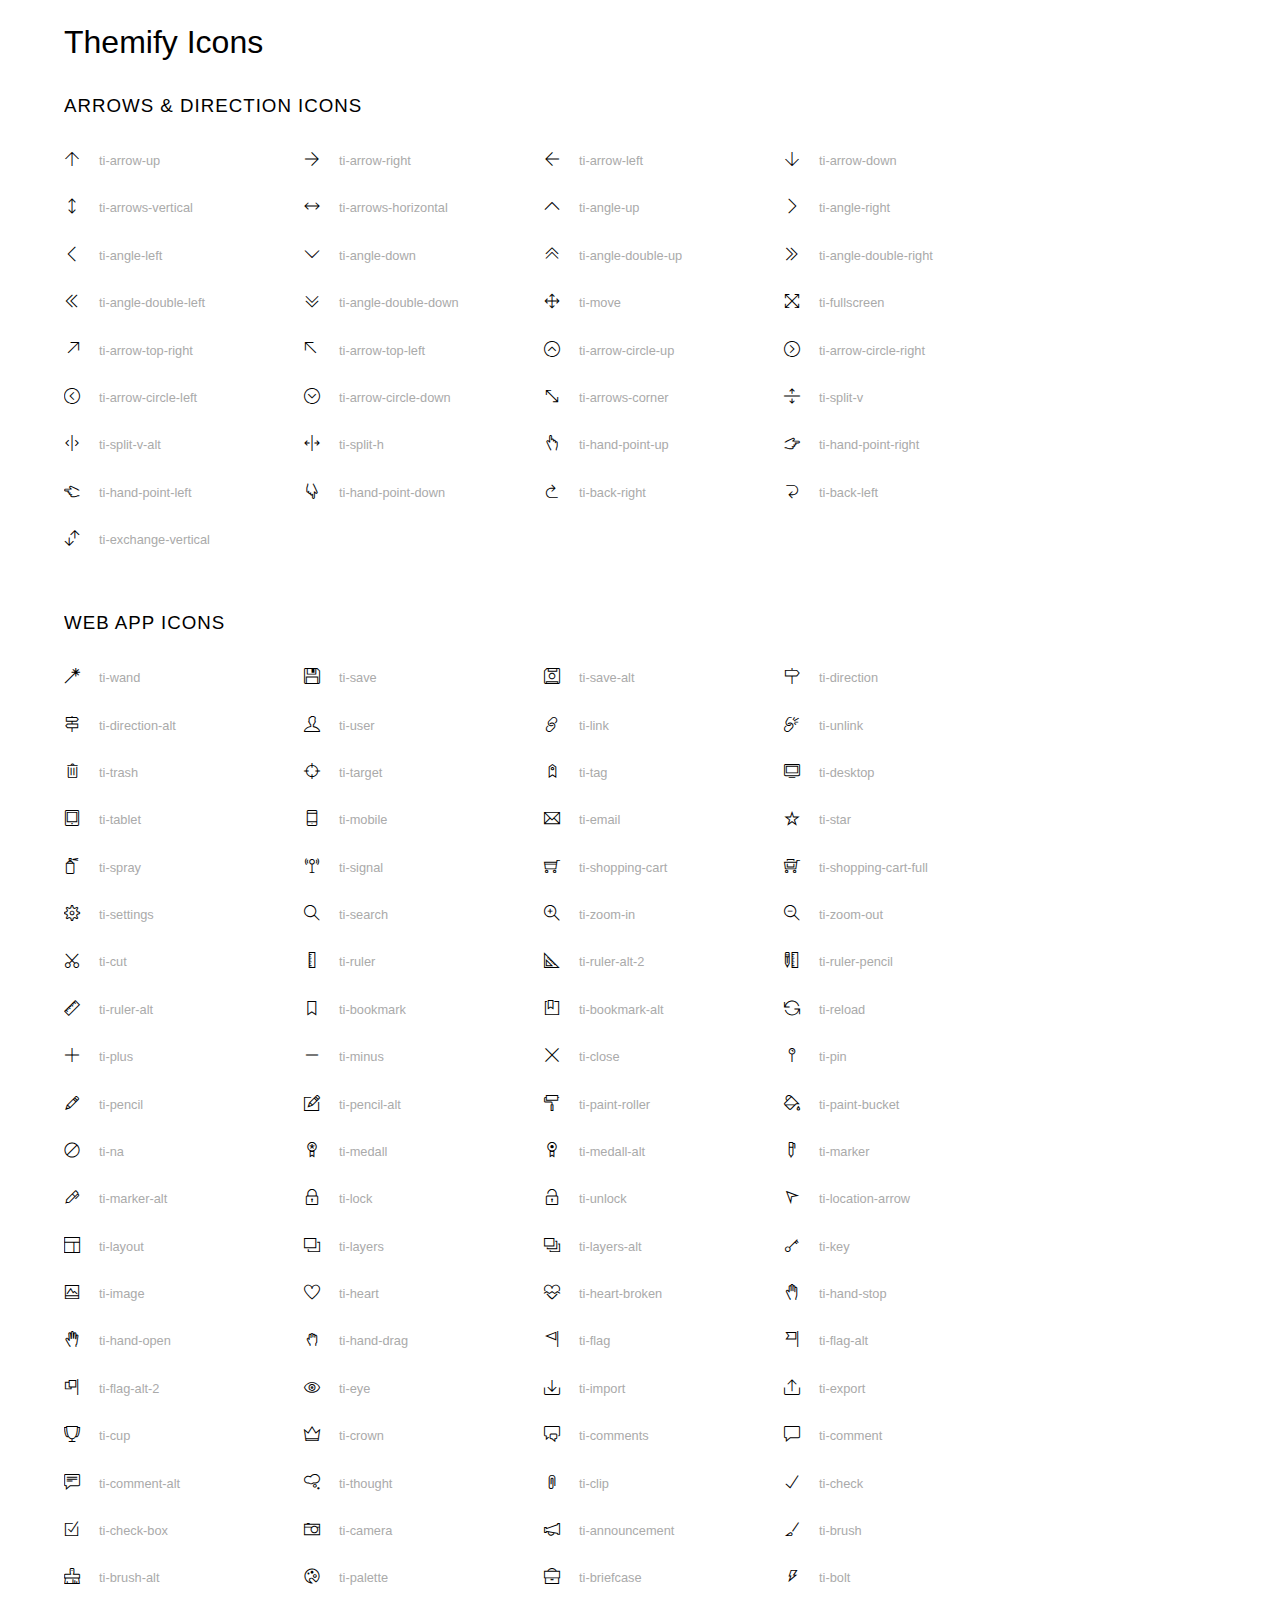
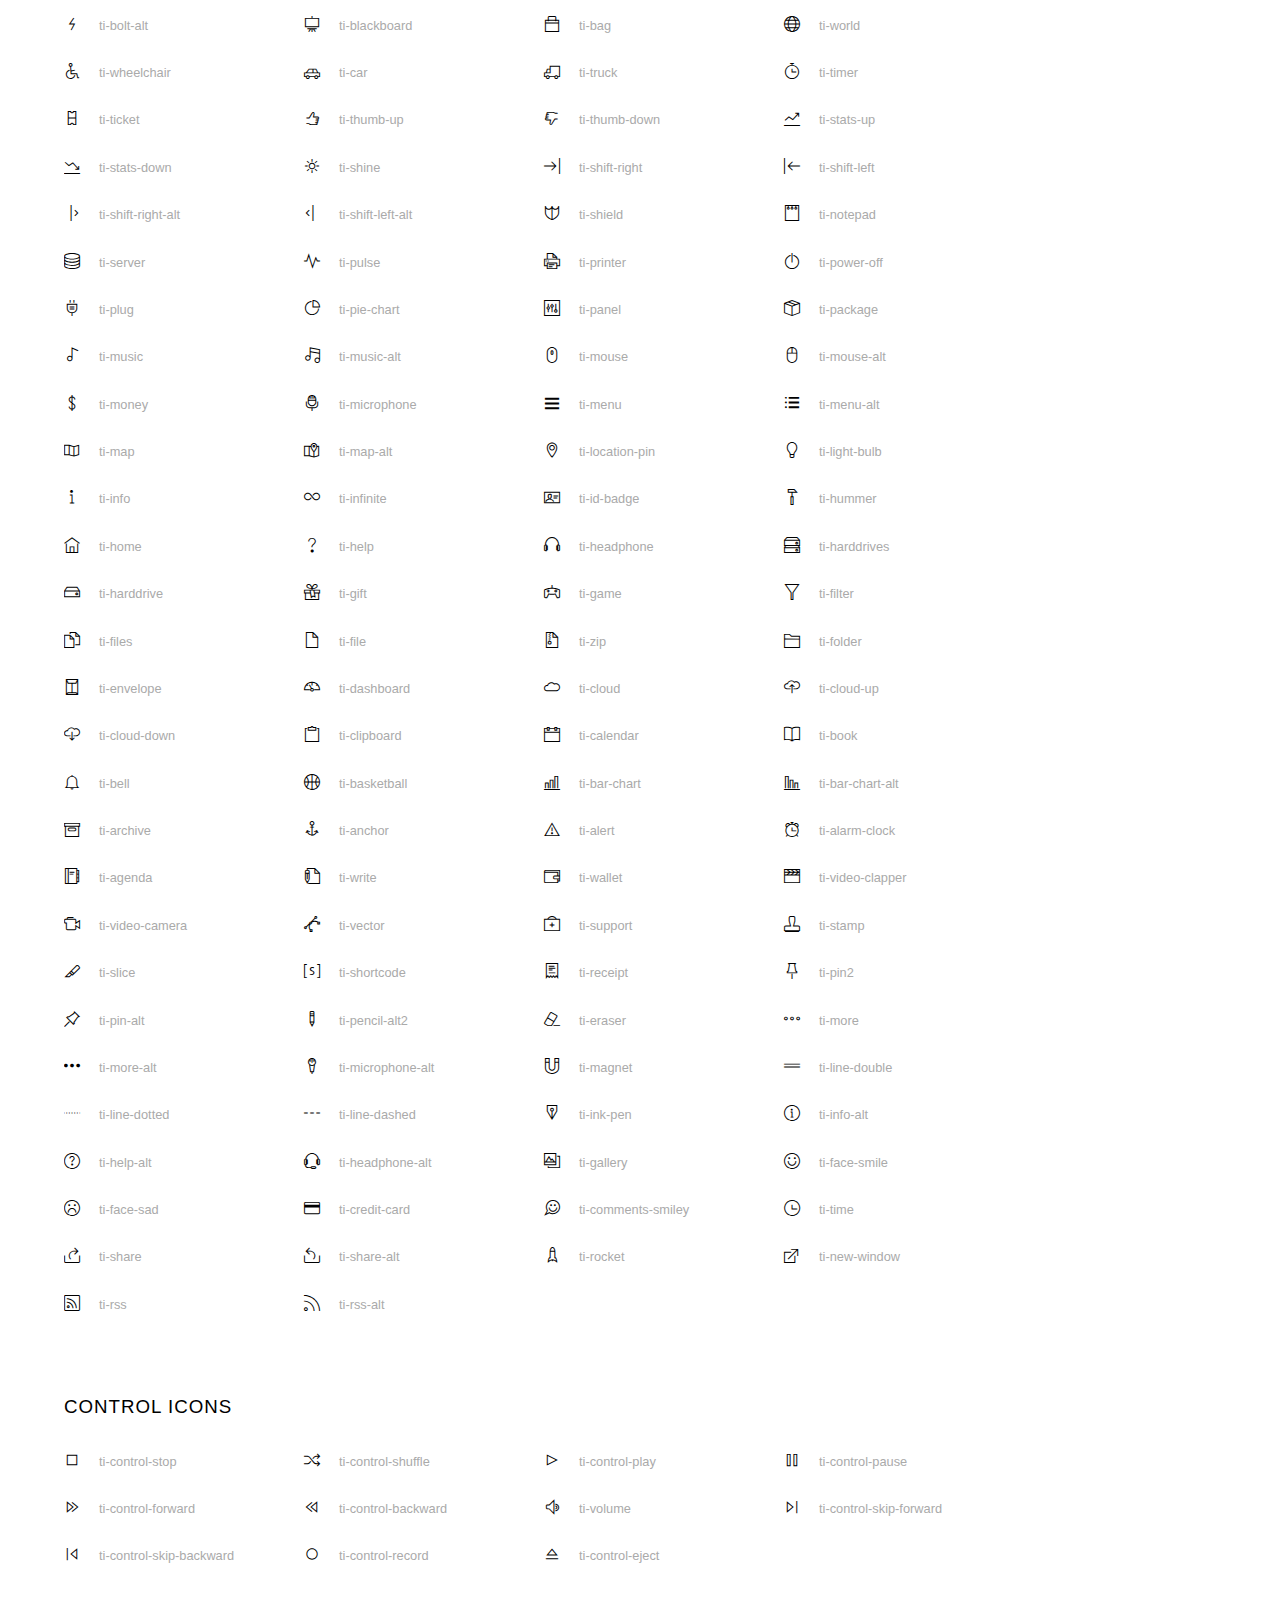
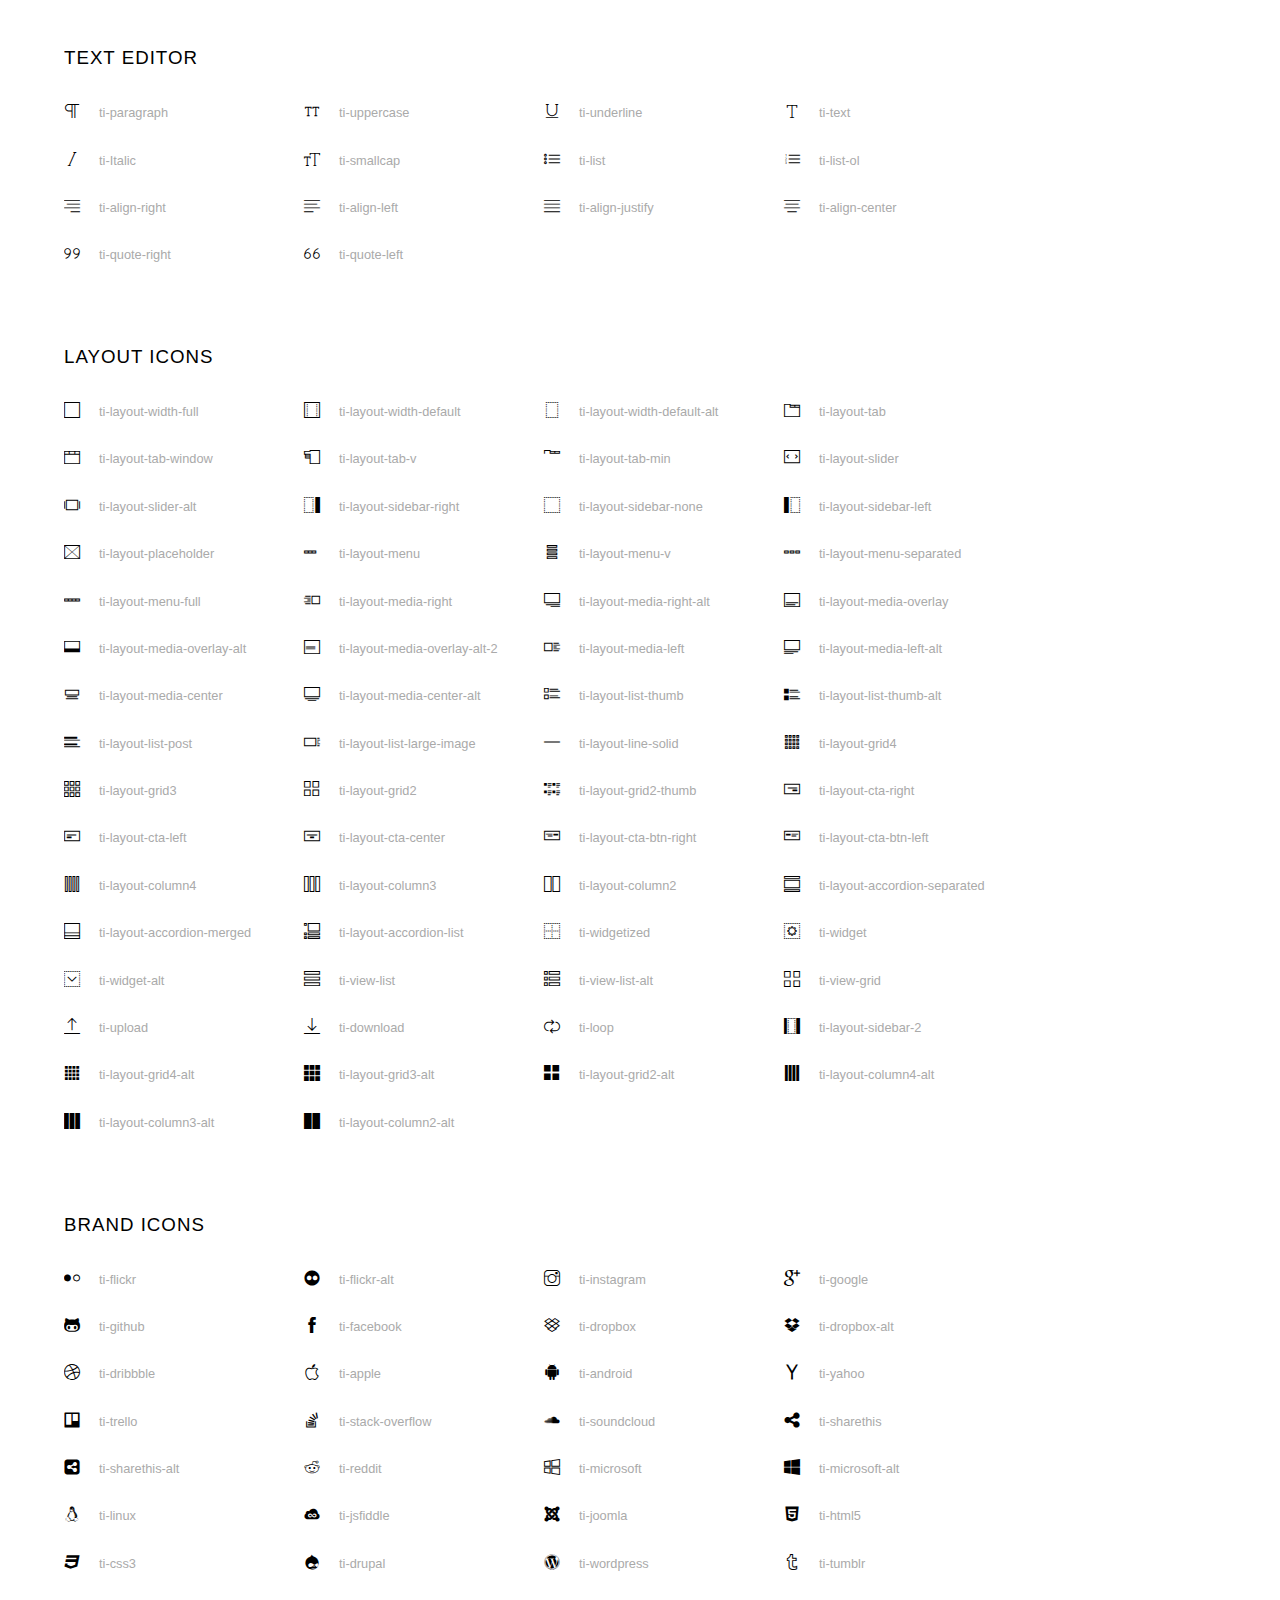
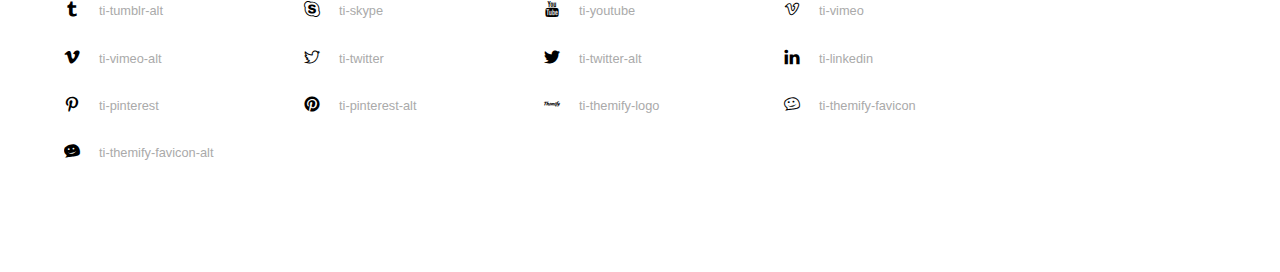
<file: show_blackpink/assets/fonts/themify-icons/index.html>
<!doctype html>
<html>
<head>
	<meta charset="utf-8">
	<title>Themify Icon Font</title>
	<meta name="viewport" content="width=device-width">
	<link rel="stylesheet" href="demo-files/demo.css">
	<link rel="stylesheet" href="themify-icons.css">
	<!--[if lt IE 8]><!-->
	<link rel="stylesheet" href="ie7/ie7.css">
	<!--<![endif]-->
</head>
<body>
	<h1>Themify Icons</h1>

	<div class="icon-section">

		<div class="icon-section">
			<h3>Arrows &amp; Direction Icons </h3>

			<div class="icon-container">
				<span class="ti-arrow-up"></span><span class="icon-name"> ti-arrow-up</span>
			</div>
			<div class="icon-container">
				<span class="ti-arrow-right"></span><span class="icon-name"> ti-arrow-right</span>
			</div>
			<div class="icon-container">
				<span class="ti-arrow-left"></span><span class="icon-name"> ti-arrow-left</span>
			</div>
			<div class="icon-container">
				<span class="ti-arrow-down"></span><span class="icon-name"> ti-arrow-down</span>
			</div>
			<div class="icon-container">
				<span class="ti-arrows-vertical"></span><span class="icon-name"> ti-arrows-vertical</span>
			</div>
			<div class="icon-container">
				<span class="ti-arrows-horizontal"></span><span class="icon-name"> ti-arrows-horizontal</span>
			</div>
			<div class="icon-container">
				<span class="ti-angle-up"></span><span class="icon-name"> ti-angle-up</span>
			</div>
			<div class="icon-container">
				<span class="ti-angle-right"></span><span class="icon-name"> ti-angle-right</span>
			</div>
			<div class="icon-container">
				<span class="ti-angle-left"></span><span class="icon-name"> ti-angle-left</span>
			</div>
			<div class="icon-container">
				<span class="ti-angle-down"></span><span class="icon-name"> ti-angle-down</span>
			</div>	
			<div class="icon-container">
				<span class="ti-angle-double-up"></span><span class="icon-name"> ti-angle-double-up</span>
			</div>
			<div class="icon-container">
				<span class="ti-angle-double-right"></span><span class="icon-name"> ti-angle-double-right</span>
			</div>
			<div class="icon-container">
				<span class="ti-angle-double-left"></span><span class="icon-name"> ti-angle-double-left</span>
			</div>
			<div class="icon-container">
				<span class="ti-angle-double-down"></span><span class="icon-name"> ti-angle-double-down</span>
			</div>					
			<div class="icon-container">
				<span class="ti-move"></span><span class="icon-name"> ti-move</span>
			</div>
			<div class="icon-container">
				<span class="ti-fullscreen"></span><span class="icon-name"> ti-fullscreen</span>
			</div>
			<div class="icon-container">
				<span class="ti-arrow-top-right"></span><span class="icon-name"> ti-arrow-top-right</span>
			</div>
			<div class="icon-container">
				<span class="ti-arrow-top-left"></span><span class="icon-name"> ti-arrow-top-left</span>
			</div>
			<div class="icon-container">
				<span class="ti-arrow-circle-up"></span><span class="icon-name"> ti-arrow-circle-up</span>
			</div>
			<div class="icon-container">
				<span class="ti-arrow-circle-right"></span><span class="icon-name"> ti-arrow-circle-right</span>
			</div>
			<div class="icon-container">
				<span class="ti-arrow-circle-left"></span><span class="icon-name"> ti-arrow-circle-left</span>
			</div>
			<div class="icon-container">
				<span class="ti-arrow-circle-down"></span><span class="icon-name"> ti-arrow-circle-down</span>
			</div>
			<div class="icon-container">
				<span class="ti-arrows-corner"></span><span class="icon-name"> ti-arrows-corner</span>
			</div>
			<div class="icon-container">
				<span class="ti-split-v"></span><span class="icon-name"> ti-split-v</span>
			</div>

			<div class="icon-container">
				<span class="ti-split-v-alt"></span><span class="icon-name"> ti-split-v-alt</span>
			</div>
			<div class="icon-container">
				<span class="ti-split-h"></span><span class="icon-name"> ti-split-h</span>
			</div>
			<div class="icon-container">
				<span class="ti-hand-point-up"></span><span class="icon-name"> ti-hand-point-up</span>
			</div>
			<div class="icon-container">
				<span class="ti-hand-point-right"></span><span class="icon-name"> ti-hand-point-right</span>
			</div>
			<div class="icon-container">
				<span class="ti-hand-point-left"></span><span class="icon-name"> ti-hand-point-left</span>
			</div>
			<div class="icon-container">
				<span class="ti-hand-point-down"></span><span class="icon-name"> ti-hand-point-down</span>
			</div>
			<div class="icon-container">
				<span class="ti-back-right"></span><span class="icon-name"> ti-back-right</span>
			</div>
			<div class="icon-container">
				<span class="ti-back-left"></span><span class="icon-name"> ti-back-left</span>
			</div>
			<div class="icon-container">
				<span class="ti-exchange-vertical"></span><span class="icon-name"> ti-exchange-vertical</span>
			</div>

		</div> <!-- Arrows Icons -->



		<h3>Web App Icons</h3>
		
		<div class="icon-section">

			<div class="icon-container">
				<span class="ti-wand"></span><span class="icon-name"> ti-wand</span>
			</div>
			<div class="icon-container">
				<span class="ti-save"></span><span class="icon-name"> ti-save</span>
			</div>
			<div class="icon-container">
				<span class="ti-save-alt"></span><span class="icon-name"> ti-save-alt</span>
			</div>

			<div class="icon-container">
				<span class="ti-direction"></span><span class="icon-name"> ti-direction</span>
			</div>
			<div class="icon-container">
				<span class="ti-direction-alt"></span><span class="icon-name"> ti-direction-alt</span>
			</div>
			<div class="icon-container">
				<span class="ti-user"></span><span class="icon-name"> ti-user</span>
			</div>
			<div class="icon-container">
				<span class="ti-link"></span><span class="icon-name"> ti-link</span>
			</div>
			<div class="icon-container">
				<span class="ti-unlink"></span><span class="icon-name"> ti-unlink</span>
			</div>
			<div class="icon-container">
				<span class="ti-trash"></span><span class="icon-name"> ti-trash</span>
			</div>
			<div class="icon-container">
				<span class="ti-target"></span><span class="icon-name"> ti-target</span>
			</div>
			<div class="icon-container">
				<span class="ti-tag"></span><span class="icon-name"> ti-tag</span>
			</div>
			<div class="icon-container">
				<span class="ti-desktop"></span><span class="icon-name"> ti-desktop</span>
			</div>
			<div class="icon-container">
				<span class="ti-tablet"></span><span class="icon-name"> ti-tablet</span>
			</div>
			<div class="icon-container">
				<span class="ti-mobile"></span><span class="icon-name"> ti-mobile</span>
			</div>
			<div class="icon-container">
				<span class="ti-email"></span><span class="icon-name"> ti-email</span>
			</div>	
			<div class="icon-container">
				<span class="ti-star"></span><span class="icon-name"> ti-star</span>
			</div>
			<div class="icon-container">
				<span class="ti-spray"></span><span class="icon-name"> ti-spray</span>
			</div>
			<div class="icon-container">
				<span class="ti-signal"></span><span class="icon-name"> ti-signal</span>
			</div>
			<div class="icon-container">
				<span class="ti-shopping-cart"></span><span class="icon-name"> ti-shopping-cart</span>
			</div>
			<div class="icon-container">
				<span class="ti-shopping-cart-full"></span><span class="icon-name"> ti-shopping-cart-full</span>
			</div>
			<div class="icon-container">
				<span class="ti-settings"></span><span class="icon-name"> ti-settings</span>
			</div>
			<div class="icon-container">
				<span class="ti-search"></span><span class="icon-name"> ti-search</span>
			</div>
			<div class="icon-container">
				<span class="ti-zoom-in"></span><span class="icon-name"> ti-zoom-in</span>
			</div>
			<div class="icon-container">
				<span class="ti-zoom-out"></span><span class="icon-name"> ti-zoom-out</span>
			</div>
			<div class="icon-container">
				<span class="ti-cut"></span><span class="icon-name"> ti-cut</span>
			</div>
			<div class="icon-container">
				<span class="ti-ruler"></span><span class="icon-name"> ti-ruler</span>
			</div>
			<div class="icon-container">
				<span class="ti-ruler-alt-2"></span><span class="icon-name"> ti-ruler-alt-2</span>
			</div>			
			<div class="icon-container">
				<span class="ti-ruler-pencil"></span><span class="icon-name"> ti-ruler-pencil</span>
			</div>
			<div class="icon-container">
				<span class="ti-ruler-alt"></span><span class="icon-name"> ti-ruler-alt</span>
			</div>
			<div class="icon-container">
				<span class="ti-bookmark"></span><span class="icon-name"> ti-bookmark</span>
			</div>
			<div class="icon-container">
				<span class="ti-bookmark-alt"></span><span class="icon-name"> ti-bookmark-alt</span>
			</div>
			<div class="icon-container">
				<span class="ti-reload"></span><span class="icon-name"> ti-reload</span>
			</div>
			<div class="icon-container">
				<span class="ti-plus"></span><span class="icon-name"> ti-plus</span>
			</div>
			<div class="icon-container">
				<span class="ti-minus"></span><span class="icon-name"> ti-minus</span>
			</div>
			<div class="icon-container">
				<span class="ti-close"></span><span class="icon-name"> ti-close</span>
			</div>			
			<div class="icon-container">
				<span class="ti-pin"></span><span class="icon-name"> ti-pin</span>
			</div>
			<div class="icon-container">
				<span class="ti-pencil"></span><span class="icon-name"> ti-pencil</span>
			</div>
					
		  	<div class="icon-container">
				<span class="ti-pencil-alt"></span><span class="icon-name"> ti-pencil-alt</span>
			</div>
			<div class="icon-container">
				<span class="ti-paint-roller"></span><span class="icon-name"> ti-paint-roller</span>
			</div>
			<div class="icon-container">
				<span class="ti-paint-bucket"></span><span class="icon-name"> ti-paint-bucket</span>
			</div>
			<div class="icon-container">
				<span class="ti-na"></span><span class="icon-name"> ti-na</span>
			</div>
			<div class="icon-container">
				<span class="ti-medall"></span><span class="icon-name"> ti-medall</span>
			</div>
			<div class="icon-container">
				<span class="ti-medall-alt"></span><span class="icon-name"> ti-medall-alt</span>
			</div>
			<div class="icon-container">
				<span class="ti-marker"></span><span class="icon-name"> ti-marker</span>
			</div>
			<div class="icon-container">
				<span class="ti-marker-alt"></span><span class="icon-name"> ti-marker-alt</span>
			</div>

			<div class="icon-container">
				<span class="ti-lock"></span><span class="icon-name"> ti-lock</span>
			</div>
			<div class="icon-container">
				<span class="ti-unlock"></span><span class="icon-name"> ti-unlock</span>
			</div>
			<div class="icon-container">
				<span class="ti-location-arrow"></span><span class="icon-name"> ti-location-arrow</span>
			</div>
			<div class="icon-container">
				<span class="ti-layout"></span><span class="icon-name"> ti-layout</span>
			</div>
			<div class="icon-container">
				<span class="ti-layers"></span><span class="icon-name"> ti-layers</span>
			</div>
			<div class="icon-container">
				<span class="ti-layers-alt"></span><span class="icon-name"> ti-layers-alt</span>
			</div>
			<div class="icon-container">
				<span class="ti-key"></span><span class="icon-name"> ti-key</span>
			</div>
			<div class="icon-container">
				<span class="ti-image"></span><span class="icon-name"> ti-image</span>
			</div>
			<div class="icon-container">
				<span class="ti-heart"></span><span class="icon-name"> ti-heart</span>
			</div>
			<div class="icon-container">
				<span class="ti-heart-broken"></span><span class="icon-name"> ti-heart-broken</span>
			</div>
			<div class="icon-container">
				<span class="ti-hand-stop"></span><span class="icon-name"> ti-hand-stop</span>
			</div>
			<div class="icon-container">
				<span class="ti-hand-open"></span><span class="icon-name"> ti-hand-open</span>
			</div>
			<div class="icon-container">
				<span class="ti-hand-drag"></span><span class="icon-name"> ti-hand-drag</span>
			</div>
			<div class="icon-container">
				<span class="ti-flag"></span><span class="icon-name"> ti-flag</span>
			</div>
			<div class="icon-container">
				<span class="ti-flag-alt"></span><span class="icon-name"> ti-flag-alt</span>
			</div>
			<div class="icon-container">
				<span class="ti-flag-alt-2"></span><span class="icon-name"> ti-flag-alt-2</span>
			</div>
			<div class="icon-container">
				<span class="ti-eye"></span><span class="icon-name"> ti-eye</span>
			</div>
			<div class="icon-container">
				<span class="ti-import"></span><span class="icon-name"> ti-import</span>
			</div>			
			<div class="icon-container">
				<span class="ti-export"></span><span class="icon-name"> ti-export</span>
			</div>
			<div class="icon-container">
				<span class="ti-cup"></span><span class="icon-name"> ti-cup</span>
			</div>
			<div class="icon-container">
				<span class="ti-crown"></span><span class="icon-name"> ti-crown</span>
			</div>
			<div class="icon-container">
				<span class="ti-comments"></span><span class="icon-name"> ti-comments</span>
			</div>
			<div class="icon-container">
				<span class="ti-comment"></span><span class="icon-name"> ti-comment</span>
			</div>
			<div class="icon-container">
				<span class="ti-comment-alt"></span><span class="icon-name"> ti-comment-alt</span>
			</div>
			<div class="icon-container">
				<span class="ti-thought"></span><span class="icon-name"> ti-thought</span>
			</div>			
			<div class="icon-container">
				<span class="ti-clip"></span><span class="icon-name"> ti-clip</span>
			</div>

			<div class="icon-container">
				<span class="ti-check"></span><span class="icon-name"> ti-check</span>
			</div>
			<div class="icon-container">
				<span class="ti-check-box"></span><span class="icon-name"> ti-check-box</span>
			</div>
			<div class="icon-container">
				<span class="ti-camera"></span><span class="icon-name"> ti-camera</span>
			</div>
			<div class="icon-container">
				<span class="ti-announcement"></span><span class="icon-name"> ti-announcement</span>
			</div>
			<div class="icon-container">
				<span class="ti-brush"></span><span class="icon-name"> ti-brush</span>
			</div>
			<div class="icon-container">
				<span class="ti-brush-alt"></span><span class="icon-name"> ti-brush-alt</span>
			</div>
			<div class="icon-container">
				<span class="ti-palette"></span><span class="icon-name"> ti-palette</span>
			</div>			
			<div class="icon-container">
				<span class="ti-briefcase"></span><span class="icon-name"> ti-briefcase</span>
			</div>
			<div class="icon-container">
				<span class="ti-bolt"></span><span class="icon-name"> ti-bolt</span>
			</div>
			<div class="icon-container">
				<span class="ti-bolt-alt"></span><span class="icon-name"> ti-bolt-alt</span>
			</div>
			<div class="icon-container">
				<span class="ti-blackboard"></span><span class="icon-name"> ti-blackboard</span>
			</div>
			<div class="icon-container">
				<span class="ti-bag"></span><span class="icon-name"> ti-bag</span>
			</div>
			<div class="icon-container">
				<span class="ti-world"></span><span class="icon-name"> ti-world</span>
			</div>
			<div class="icon-container">
				<span class="ti-wheelchair"></span><span class="icon-name"> ti-wheelchair</span>
			</div>
			<div class="icon-container">
				<span class="ti-car"></span><span class="icon-name"> ti-car</span>
			</div>
			<div class="icon-container">
				<span class="ti-truck"></span><span class="icon-name"> ti-truck</span>
			</div>
			<div class="icon-container">
				<span class="ti-timer"></span><span class="icon-name"> ti-timer</span>
			</div>
			<div class="icon-container">
				<span class="ti-ticket"></span><span class="icon-name"> ti-ticket</span>
			</div>
			<div class="icon-container">
				<span class="ti-thumb-up"></span><span class="icon-name"> ti-thumb-up</span>
			</div>
			<div class="icon-container">
				<span class="ti-thumb-down"></span><span class="icon-name"> ti-thumb-down</span>
			</div>

			<div class="icon-container">
				<span class="ti-stats-up"></span><span class="icon-name"> ti-stats-up</span>
			</div>
			<div class="icon-container">
				<span class="ti-stats-down"></span><span class="icon-name"> ti-stats-down</span>
			</div>
			<div class="icon-container">
				<span class="ti-shine"></span><span class="icon-name"> ti-shine</span>
			</div>
			<div class="icon-container">
				<span class="ti-shift-right"></span><span class="icon-name"> ti-shift-right</span>
			</div>
			<div class="icon-container">
				<span class="ti-shift-left"></span><span class="icon-name"> ti-shift-left</span>
			</div>

			<div class="icon-container">
				<span class="ti-shift-right-alt"></span><span class="icon-name"> ti-shift-right-alt</span>
			</div>
			<div class="icon-container">
				<span class="ti-shift-left-alt"></span><span class="icon-name"> ti-shift-left-alt</span>
			</div>
			<div class="icon-container">
				<span class="ti-shield"></span><span class="icon-name"> ti-shield</span>
			</div>
			<div class="icon-container">
				<span class="ti-notepad"></span><span class="icon-name"> ti-notepad</span>
			</div>
			<div class="icon-container">
				<span class="ti-server"></span><span class="icon-name"> ti-server</span>
			</div>

			<div class="icon-container">
				<span class="ti-pulse"></span><span class="icon-name"> ti-pulse</span>
			</div>
			<div class="icon-container">
				<span class="ti-printer"></span><span class="icon-name"> ti-printer</span>
			</div>
			<div class="icon-container">
				<span class="ti-power-off"></span><span class="icon-name"> ti-power-off</span>
			</div>
			<div class="icon-container">
				<span class="ti-plug"></span><span class="icon-name"> ti-plug</span>
			</div>
			<div class="icon-container">
				<span class="ti-pie-chart"></span><span class="icon-name"> ti-pie-chart</span>
			</div>

			<div class="icon-container">
				<span class="ti-panel"></span><span class="icon-name"> ti-panel</span>
			</div>
			<div class="icon-container">
				<span class="ti-package"></span><span class="icon-name"> ti-package</span>
			</div>
			<div class="icon-container">
				<span class="ti-music"></span><span class="icon-name"> ti-music</span>
			</div>
			<div class="icon-container">
				<span class="ti-music-alt"></span><span class="icon-name"> ti-music-alt</span>
			</div>
			<div class="icon-container">
				<span class="ti-mouse"></span><span class="icon-name"> ti-mouse</span>
			</div>
			<div class="icon-container">
				<span class="ti-mouse-alt"></span><span class="icon-name"> ti-mouse-alt</span>
			</div>
			<div class="icon-container">
				<span class="ti-money"></span><span class="icon-name"> ti-money</span>
			</div>
			<div class="icon-container">
				<span class="ti-microphone"></span><span class="icon-name"> ti-microphone</span>
			</div>
			<div class="icon-container">
				<span class="ti-menu"></span><span class="icon-name"> ti-menu</span>
			</div>
			<div class="icon-container">
				<span class="ti-menu-alt"></span><span class="icon-name"> ti-menu-alt</span>
			</div>
			<div class="icon-container">
				<span class="ti-map"></span><span class="icon-name"> ti-map</span>
			</div>
			<div class="icon-container">
				<span class="ti-map-alt"></span><span class="icon-name"> ti-map-alt</span>
			</div>

			<div class="icon-container">
				<span class="ti-location-pin"></span><span class="icon-name"> ti-location-pin</span>
			</div>

			<div class="icon-container">
				<span class="ti-light-bulb"></span><span class="icon-name"> ti-light-bulb</span>
			</div>
			<div class="icon-container">
				<span class="ti-info"></span><span class="icon-name"> ti-info</span>
			</div>
			<div class="icon-container">
				<span class="ti-infinite"></span><span class="icon-name"> ti-infinite</span>
			</div>
			<div class="icon-container">
				<span class="ti-id-badge"></span><span class="icon-name"> ti-id-badge</span>
			</div>
			<div class="icon-container">
				<span class="ti-hummer"></span><span class="icon-name"> ti-hummer</span>
			</div>
			<div class="icon-container">
				<span class="ti-home"></span><span class="icon-name"> ti-home</span>
			</div>
			<div class="icon-container">
				<span class="ti-help"></span><span class="icon-name"> ti-help</span>
			</div>
			<div class="icon-container">
				<span class="ti-headphone"></span><span class="icon-name"> ti-headphone</span>
			</div>
			<div class="icon-container">
				<span class="ti-harddrives"></span><span class="icon-name"> ti-harddrives</span>
			</div>
			<div class="icon-container">
				<span class="ti-harddrive"></span><span class="icon-name"> ti-harddrive</span>
			</div>
			<div class="icon-container">
				<span class="ti-gift"></span><span class="icon-name"> ti-gift</span>
			</div>
			<div class="icon-container">
				<span class="ti-game"></span><span class="icon-name"> ti-game</span>
			</div>
			<div class="icon-container">
				<span class="ti-filter"></span><span class="icon-name"> ti-filter</span>
			</div>
			<div class="icon-container">
				<span class="ti-files"></span><span class="icon-name"> ti-files</span>
			</div>
			<div class="icon-container">
				<span class="ti-file"></span><span class="icon-name"> ti-file</span>
			</div>
			<div class="icon-container">
				<span class="ti-zip"></span><span class="icon-name"> ti-zip</span>
			</div>
			<div class="icon-container">
				<span class="ti-folder"></span><span class="icon-name"> ti-folder</span>
			</div>			
			<div class="icon-container">
				<span class="ti-envelope"></span><span class="icon-name"> ti-envelope</span>
			</div>


			<div class="icon-container">
				<span class="ti-dashboard"></span><span class="icon-name"> ti-dashboard</span>
			</div>
			<div class="icon-container">
				<span class="ti-cloud"></span><span class="icon-name"> ti-cloud</span>
			</div>
			<div class="icon-container">
				<span class="ti-cloud-up"></span><span class="icon-name"> ti-cloud-up</span>
			</div>
			<div class="icon-container">
				<span class="ti-cloud-down"></span><span class="icon-name"> ti-cloud-down</span>
			</div>
			<div class="icon-container">
				<span class="ti-clipboard"></span><span class="icon-name"> ti-clipboard</span>
			</div>
			<div class="icon-container">
				<span class="ti-calendar"></span><span class="icon-name"> ti-calendar</span>
			</div>
			<div class="icon-container">
				<span class="ti-book"></span><span class="icon-name"> ti-book</span>
			</div>
			<div class="icon-container">
				<span class="ti-bell"></span><span class="icon-name"> ti-bell</span>
			</div>
			<div class="icon-container">
				<span class="ti-basketball"></span><span class="icon-name"> ti-basketball</span>
			</div>
			<div class="icon-container">
				<span class="ti-bar-chart"></span><span class="icon-name"> ti-bar-chart</span>
			</div>
			<div class="icon-container">
				<span class="ti-bar-chart-alt"></span><span class="icon-name"> ti-bar-chart-alt</span>
			</div>


			<div class="icon-container">
				<span class="ti-archive"></span><span class="icon-name"> ti-archive</span>
			</div>
			<div class="icon-container">
				<span class="ti-anchor"></span><span class="icon-name"> ti-anchor</span>
			</div>

			<div class="icon-container">
				<span class="ti-alert"></span><span class="icon-name"> ti-alert</span>
			</div>
			<div class="icon-container">
				<span class="ti-alarm-clock"></span><span class="icon-name"> ti-alarm-clock</span>
			</div>
			<div class="icon-container">
				<span class="ti-agenda"></span><span class="icon-name"> ti-agenda</span>
			</div>
			<div class="icon-container">
				<span class="ti-write"></span><span class="icon-name"> ti-write</span>
			</div>

			<div class="icon-container">
				<span class="ti-wallet"></span><span class="icon-name"> ti-wallet</span>
			</div>
			<div class="icon-container">
				<span class="ti-video-clapper"></span><span class="icon-name"> ti-video-clapper</span>
			</div>
			<div class="icon-container">
				<span class="ti-video-camera"></span><span class="icon-name"> ti-video-camera</span>
			</div>
			<div class="icon-container">
				<span class="ti-vector"></span><span class="icon-name"> ti-vector</span>
			</div>

			<div class="icon-container">
				<span class="ti-support"></span><span class="icon-name"> ti-support</span>
			</div>
			<div class="icon-container">
				<span class="ti-stamp"></span><span class="icon-name"> ti-stamp</span>
			</div>
			<div class="icon-container">
				<span class="ti-slice"></span><span class="icon-name"> ti-slice</span>
			</div>
			<div class="icon-container">
				<span class="ti-shortcode"></span><span class="icon-name"> ti-shortcode</span>
			</div>
			<div class="icon-container">
				<span class="ti-receipt"></span><span class="icon-name"> ti-receipt</span>
			</div>
			<div class="icon-container">
				<span class="ti-pin2"></span><span class="icon-name"> ti-pin2</span>
			</div>
			<div class="icon-container">
				<span class="ti-pin-alt"></span><span class="icon-name"> ti-pin-alt</span>
			</div>
			<div class="icon-container">
				<span class="ti-pencil-alt2"></span><span class="icon-name"> ti-pencil-alt2</span>
			</div>
			<div class="icon-container">
				<span class="ti-eraser"></span><span class="icon-name"> ti-eraser</span>
			</div>			
			<div class="icon-container">
				<span class="ti-more"></span><span class="icon-name"> ti-more</span>
			</div>
			<div class="icon-container">
				<span class="ti-more-alt"></span><span class="icon-name"> ti-more-alt</span>
			</div>
			<div class="icon-container">
				<span class="ti-microphone-alt"></span><span class="icon-name"> ti-microphone-alt</span>
			</div>
			<div class="icon-container">
				<span class="ti-magnet"></span><span class="icon-name"> ti-magnet</span>
			</div>
			<div class="icon-container">
				<span class="ti-line-double"></span><span class="icon-name"> ti-line-double</span>
			</div>
			<div class="icon-container">
				<span class="ti-line-dotted"></span><span class="icon-name"> ti-line-dotted</span>
			</div>
			<div class="icon-container">
				<span class="ti-line-dashed"></span><span class="icon-name"> ti-line-dashed</span>
			</div>

			<div class="icon-container">
				<span class="ti-ink-pen"></span><span class="icon-name"> ti-ink-pen</span>
			</div>
			<div class="icon-container">
				<span class="ti-info-alt"></span><span class="icon-name"> ti-info-alt</span>
			</div>
			<div class="icon-container">
				<span class="ti-help-alt"></span><span class="icon-name"> ti-help-alt</span>
			</div>
			<div class="icon-container">
				<span class="ti-headphone-alt"></span><span class="icon-name"> ti-headphone-alt</span>
			</div>

			<div class="icon-container">
				<span class="ti-gallery"></span><span class="icon-name"> ti-gallery</span>
			</div>
			<div class="icon-container">
				<span class="ti-face-smile"></span><span class="icon-name"> ti-face-smile</span>
			</div>
			<div class="icon-container">
				<span class="ti-face-sad"></span><span class="icon-name"> ti-face-sad</span>
			</div>
			<div class="icon-container">
				<span class="ti-credit-card"></span><span class="icon-name"> ti-credit-card</span>
			</div>
			<div class="icon-container">
				<span class="ti-comments-smiley"></span><span class="icon-name"> ti-comments-smiley</span>
			</div>
			<div class="icon-container">
				<span class="ti-time"></span><span class="icon-name"> ti-time</span>
			</div>
			<div class="icon-container">
				<span class="ti-share"></span><span class="icon-name"> ti-share</span>
			</div>
			<div class="icon-container">
				<span class="ti-share-alt"></span><span class="icon-name"> ti-share-alt</span>
			</div>
			<div class="icon-container">
				<span class="ti-rocket"></span><span class="icon-name"> ti-rocket</span>
			</div>

			<div class="icon-container">
				<span class="ti-new-window"></span><span class="icon-name"> ti-new-window</span>
			</div>

			<div class="icon-container">
				<span class="ti-rss"></span><span class="icon-name"> ti-rss</span>
			</div>

			<div class="icon-container">
				<span class="ti-rss-alt"></span><span class="icon-name"> ti-rss-alt</span>
			</div>
			
		</div><!-- Web App Icons -->


		<div class="icon-section">
			<h3>Control Icons</h3>
			<div class="icon-container">
				<span class="ti-control-stop"></span><span class="icon-name"> ti-control-stop</span>
			</div>
			<div class="icon-container">
				<span class="ti-control-shuffle"></span><span class="icon-name"> ti-control-shuffle</span>
			</div>
			<div class="icon-container">
				<span class="ti-control-play"></span><span class="icon-name"> ti-control-play</span>
			</div>
			<div class="icon-container">
				<span class="ti-control-pause"></span><span class="icon-name"> ti-control-pause</span>
			</div>
			<div class="icon-container">
				<span class="ti-control-forward"></span><span class="icon-name"> ti-control-forward</span>
			</div>
			<div class="icon-container">
				<span class="ti-control-backward"></span><span class="icon-name"> ti-control-backward</span>
			</div>	
			<div class="icon-container">
				<span class="ti-volume"></span><span class="icon-name"> ti-volume</span>
			</div>
			<div class="icon-container">
				<span class="ti-control-skip-forward"></span><span class="icon-name"> ti-control-skip-forward</span>
			</div>
			<div class="icon-container">
				<span class="ti-control-skip-backward"></span><span class="icon-name"> ti-control-skip-backward</span>
			</div>
			<div class="icon-container">
				<span class="ti-control-record"></span><span class="icon-name"> ti-control-record</span>
			</div>
			<div class="icon-container">
				<span class="ti-control-eject"></span><span class="icon-name"> ti-control-eject</span>
			</div>			
		</div> <!-- Control Icons -->


		<div class="icon-section">
			<h3>Text Editor</h3>

			<div class="icon-container">
				<span class="ti-paragraph"></span><span class="icon-name"> ti-paragraph</span>
			</div>
			<div class="icon-container">
				<span class="ti-uppercase"></span><span class="icon-name"> ti-uppercase</span>
			</div>

			<div class="icon-container">
				<span class="ti-underline"></span><span class="icon-name"> ti-underline</span>
			</div>
			<div class="icon-container">
				<span class="ti-text"></span><span class="icon-name"> ti-text</span>
			</div>
			<div class="icon-container">
				<span class="ti-Italic"></span><span class="icon-name"> ti-Italic</span>
			</div>
			<div class="icon-container">
				<span class="ti-smallcap"></span><span class="icon-name"> ti-smallcap</span>
			</div>
			<div class="icon-container">
				<span class="ti-list"></span><span class="icon-name"> ti-list</span>
			</div>
			<div class="icon-container">
				<span class="ti-list-ol"></span><span class="icon-name"> ti-list-ol</span>
			</div>
			<div class="icon-container">
				<span class="ti-align-right"></span><span class="icon-name"> ti-align-right</span>
			</div>
			<div class="icon-container">
				<span class="ti-align-left"></span><span class="icon-name"> ti-align-left</span>
			</div>
			<div class="icon-container">
				<span class="ti-align-justify"></span><span class="icon-name"> ti-align-justify</span>
			</div>
			<div class="icon-container">
				<span class="ti-align-center"></span><span class="icon-name"> ti-align-center</span>
			</div>
			<div class="icon-container">
				<span class="ti-quote-right"></span><span class="icon-name"> ti-quote-right</span>
			</div>
			<div class="icon-container">
				<span class="ti-quote-left"></span><span class="icon-name"> ti-quote-left</span>
			</div>

		</div> <!-- Text Editor -->



		<div class="icon-section">
			<h3>Layout Icons</h3>
			<div class="icon-container">
				<span class="ti-layout-width-full"></span><span class="icon-name"> ti-layout-width-full</span>
			</div>
			<div class="icon-container">
				<span class="ti-layout-width-default"></span><span class="icon-name"> ti-layout-width-default</span>
			</div>
			<div class="icon-container">
				<span class="ti-layout-width-default-alt"></span><span class="icon-name"> ti-layout-width-default-alt</span>
			</div>
			<div class="icon-container">
				<span class="ti-layout-tab"></span><span class="icon-name"> ti-layout-tab</span>
			</div>
			<div class="icon-container">
				<span class="ti-layout-tab-window"></span><span class="icon-name"> ti-layout-tab-window</span>
			</div>
			<div class="icon-container">
				<span class="ti-layout-tab-v"></span><span class="icon-name"> ti-layout-tab-v</span>
			</div>
			<div class="icon-container">
				<span class="ti-layout-tab-min"></span><span class="icon-name"> ti-layout-tab-min</span>
			</div>
			<div class="icon-container">
				<span class="ti-layout-slider"></span><span class="icon-name"> ti-layout-slider</span>
			</div>
			<div class="icon-container">
				<span class="ti-layout-slider-alt"></span><span class="icon-name"> ti-layout-slider-alt</span>
			</div>
			<div class="icon-container">
				<span class="ti-layout-sidebar-right"></span><span class="icon-name"> ti-layout-sidebar-right</span>
			</div>
			<div class="icon-container">
				<span class="ti-layout-sidebar-none"></span><span class="icon-name"> ti-layout-sidebar-none</span>
			</div>
			<div class="icon-container">
				<span class="ti-layout-sidebar-left"></span><span class="icon-name"> ti-layout-sidebar-left</span>
			</div>
			<div class="icon-container">
				<span class="ti-layout-placeholder"></span><span class="icon-name"> ti-layout-placeholder</span>
			</div>
			<div class="icon-container">
				<span class="ti-layout-menu"></span><span class="icon-name"> ti-layout-menu</span>
			</div>
			<div class="icon-container">
				<span class="ti-layout-menu-v"></span><span class="icon-name"> ti-layout-menu-v</span>
			</div>
			<div class="icon-container">
				<span class="ti-layout-menu-separated"></span><span class="icon-name"> ti-layout-menu-separated</span>
			</div>
			<div class="icon-container">
				<span class="ti-layout-menu-full"></span><span class="icon-name"> ti-layout-menu-full</span>
			</div>
			<div class="icon-container">
				<span class="ti-layout-media-right"></span><span class="icon-name"> ti-layout-media-right</span>
			</div>
			<div class="icon-container">
				<span class="ti-layout-media-right-alt"></span><span class="icon-name"> ti-layout-media-right-alt</span>
			</div>
			<div class="icon-container">
				<span class="ti-layout-media-overlay"></span><span class="icon-name"> ti-layout-media-overlay</span>
			</div>
			<div class="icon-container">
				<span class="ti-layout-media-overlay-alt"></span><span class="icon-name"> ti-layout-media-overlay-alt</span>
			</div>
			<div class="icon-container">
				<span class="ti-layout-media-overlay-alt-2"></span><span class="icon-name"> ti-layout-media-overlay-alt-2</span>
			</div>
			<div class="icon-container">
				<span class="ti-layout-media-left"></span><span class="icon-name"> ti-layout-media-left</span>
			</div>
			<div class="icon-container">
				<span class="ti-layout-media-left-alt"></span><span class="icon-name"> ti-layout-media-left-alt</span>
			</div>
			<div class="icon-container">
				<span class="ti-layout-media-center"></span><span class="icon-name"> ti-layout-media-center</span>
			</div>
			<div class="icon-container">
				<span class="ti-layout-media-center-alt"></span><span class="icon-name"> ti-layout-media-center-alt</span>
			</div>
			<div class="icon-container">
				<span class="ti-layout-list-thumb"></span><span class="icon-name"> ti-layout-list-thumb</span>
			</div>
			<div class="icon-container">
				<span class="ti-layout-list-thumb-alt"></span><span class="icon-name"> ti-layout-list-thumb-alt</span>
			</div>
			<div class="icon-container">
				<span class="ti-layout-list-post"></span><span class="icon-name"> ti-layout-list-post</span>
			</div>
			<div class="icon-container">
				<span class="ti-layout-list-large-image"></span><span class="icon-name"> ti-layout-list-large-image</span>
			</div>
			<div class="icon-container">
				<span class="ti-layout-line-solid"></span><span class="icon-name"> ti-layout-line-solid</span>
			</div>
			<div class="icon-container">
				<span class="ti-layout-grid4"></span><span class="icon-name"> ti-layout-grid4</span>
			</div>
			<div class="icon-container">
				<span class="ti-layout-grid3"></span><span class="icon-name"> ti-layout-grid3</span>
			</div>
			<div class="icon-container">
				<span class="ti-layout-grid2"></span><span class="icon-name"> ti-layout-grid2</span>
			</div>
			<div class="icon-container">
				<span class="ti-layout-grid2-thumb"></span><span class="icon-name"> ti-layout-grid2-thumb</span>
			</div>
			<div class="icon-container">
				<span class="ti-layout-cta-right"></span><span class="icon-name"> ti-layout-cta-right</span>
			</div>
			<div class="icon-container">
				<span class="ti-layout-cta-left"></span><span class="icon-name"> ti-layout-cta-left</span>
			</div>
			<div class="icon-container">
				<span class="ti-layout-cta-center"></span><span class="icon-name"> ti-layout-cta-center</span>
			</div>
			<div class="icon-container">
				<span class="ti-layout-cta-btn-right"></span><span class="icon-name"> ti-layout-cta-btn-right</span>
			</div>
			<div class="icon-container">
				<span class="ti-layout-cta-btn-left"></span><span class="icon-name"> ti-layout-cta-btn-left</span>
			</div>
			<div class="icon-container">
				<span class="ti-layout-column4"></span><span class="icon-name"> ti-layout-column4</span>
			</div>
			<div class="icon-container">
				<span class="ti-layout-column3"></span><span class="icon-name"> ti-layout-column3</span>
			</div>
			<div class="icon-container">
				<span class="ti-layout-column2"></span><span class="icon-name"> ti-layout-column2</span>
			</div>
			<div class="icon-container">
				<span class="ti-layout-accordion-separated"></span><span class="icon-name"> ti-layout-accordion-separated</span>
			</div>
			<div class="icon-container">
				<span class="ti-layout-accordion-merged"></span><span class="icon-name"> ti-layout-accordion-merged</span>
			</div>
			<div class="icon-container">
				<span class="ti-layout-accordion-list"></span><span class="icon-name"> ti-layout-accordion-list</span>
			</div>
			<div class="icon-container">
				<span class="ti-widgetized"></span><span class="icon-name"> ti-widgetized</span>
			</div>
			<div class="icon-container">
				<span class="ti-widget"></span><span class="icon-name"> ti-widget</span>
			</div>
			<div class="icon-container">
				<span class="ti-widget-alt"></span><span class="icon-name"> ti-widget-alt</span>
			</div>
			<div class="icon-container">
				<span class="ti-view-list"></span><span class="icon-name"> ti-view-list</span>
			</div>
			<div class="icon-container">
				<span class="ti-view-list-alt"></span><span class="icon-name"> ti-view-list-alt</span>
			</div>
			<div class="icon-container">
				<span class="ti-view-grid"></span><span class="icon-name"> ti-view-grid</span>
			</div>
			<div class="icon-container">
				<span class="ti-upload"></span><span class="icon-name"> ti-upload</span>
			</div>
			<div class="icon-container">
				<span class="ti-download"></span><span class="icon-name"> ti-download</span>
			</div>	
			<div class="icon-container">
				<span class="ti-loop"></span><span class="icon-name"> ti-loop</span>
			</div>
			<div class="icon-container">
				<span class="ti-layout-sidebar-2"></span><span class="icon-name"> ti-layout-sidebar-2</span>
			</div>
			<div class="icon-container">
				<span class="ti-layout-grid4-alt"></span><span class="icon-name"> ti-layout-grid4-alt</span>
			</div>
			<div class="icon-container">
				<span class="ti-layout-grid3-alt"></span><span class="icon-name"> ti-layout-grid3-alt</span>
			</div>
			<div class="icon-container">
				<span class="ti-layout-grid2-alt"></span><span class="icon-name"> ti-layout-grid2-alt</span>
			</div>
			<div class="icon-container">
				<span class="ti-layout-column4-alt"></span><span class="icon-name"> ti-layout-column4-alt</span>
			</div>
			<div class="icon-container">
				<span class="ti-layout-column3-alt"></span><span class="icon-name"> ti-layout-column3-alt</span>
			</div>
			<div class="icon-container">
				<span class="ti-layout-column2-alt"></span><span class="icon-name"> ti-layout-column2-alt</span>
			</div>		


		</div> <!-- Layout Icons -->


		<div class="icon-section">
			<h3>Brand Icons</h3>

			<div class="icon-container">
				<span class="ti-flickr"></span><span class="icon-name"> ti-flickr</span>
			</div>
			<div class="icon-container">
				<span class="ti-flickr-alt"></span><span class="icon-name"> ti-flickr-alt</span>
			</div>			
			<div class="icon-container">
				<span class="ti-instagram"></span><span class="icon-name"> ti-instagram</span>
			</div>
			<div class="icon-container">
				<span class="ti-google"></span><span class="icon-name"> ti-google</span>
			</div>
			<div class="icon-container">
				<span class="ti-github"></span><span class="icon-name"> ti-github</span>
			</div>

			<div class="icon-container">
				<span class="ti-facebook"></span><span class="icon-name"> ti-facebook</span>
			</div>
			<div class="icon-container">
				<span class="ti-dropbox"></span><span class="icon-name"> ti-dropbox</span>
			</div>
			<div class="icon-container">
				<span class="ti-dropbox-alt"></span><span class="icon-name"> ti-dropbox-alt</span>
			</div>
			<div class="icon-container">
				<span class="ti-dribbble"></span><span class="icon-name"> ti-dribbble</span>
			</div>
			<div class="icon-container">
				<span class="ti-apple"></span><span class="icon-name"> ti-apple</span>
			</div>
			<div class="icon-container">
				<span class="ti-android"></span><span class="icon-name"> ti-android</span>
			</div>
			<div class="icon-container">
				<span class="ti-yahoo"></span><span class="icon-name"> ti-yahoo</span>
			</div>
			<div class="icon-container">
				<span class="ti-trello"></span><span class="icon-name"> ti-trello</span>
			</div>
			<div class="icon-container">
				<span class="ti-stack-overflow"></span><span class="icon-name"> ti-stack-overflow</span>
			</div>
			<div class="icon-container">
				<span class="ti-soundcloud"></span><span class="icon-name"> ti-soundcloud</span>
			</div>
			<div class="icon-container">
				<span class="ti-sharethis"></span><span class="icon-name"> ti-sharethis</span>
			</div>
			<div class="icon-container">
				<span class="ti-sharethis-alt"></span><span class="icon-name"> ti-sharethis-alt</span>
			</div>
			<div class="icon-container">
				<span class="ti-reddit"></span><span class="icon-name"> ti-reddit</span>
			</div>

			<div class="icon-container">
				<span class="ti-microsoft"></span><span class="icon-name"> ti-microsoft</span>
			</div>
			<div class="icon-container">
				<span class="ti-microsoft-alt"></span><span class="icon-name"> ti-microsoft-alt</span>
			</div>
			<div class="icon-container">
				<span class="ti-linux"></span><span class="icon-name"> ti-linux</span>
			</div>
			<div class="icon-container">
				<span class="ti-jsfiddle"></span><span class="icon-name"> ti-jsfiddle</span>
			</div>
			<div class="icon-container">
				<span class="ti-joomla"></span><span class="icon-name"> ti-joomla</span>
			</div>
			<div class="icon-container">
				<span class="ti-html5"></span><span class="icon-name"> ti-html5</span>
			</div>
			<div class="icon-container">
				<span class="ti-css3"></span><span class="icon-name"> ti-css3</span>
			</div>	
			<div class="icon-container">
				<span class="ti-drupal"></span><span class="icon-name"> ti-drupal</span>
			</div>
			<div class="icon-container">
				<span class="ti-wordpress"></span><span class="icon-name"> ti-wordpress</span>
			</div>		
			<div class="icon-container">
				<span class="ti-tumblr"></span><span class="icon-name"> ti-tumblr</span>
			</div>
			<div class="icon-container">
				<span class="ti-tumblr-alt"></span><span class="icon-name"> ti-tumblr-alt</span>
			</div>
			<div class="icon-container">
				<span class="ti-skype"></span><span class="icon-name"> ti-skype</span>
			</div>
			<div class="icon-container">
				<span class="ti-youtube"></span><span class="icon-name"> ti-youtube</span>
			</div>
			<div class="icon-container">
				<span class="ti-vimeo"></span><span class="icon-name"> ti-vimeo</span>
			</div>
			<div class="icon-container">
				<span class="ti-vimeo-alt"></span><span class="icon-name"> ti-vimeo-alt</span>
			</div>			
			<div class="icon-container">
				<span class="ti-twitter"></span><span class="icon-name"> ti-twitter</span>
			</div>
			<div class="icon-container">
				<span class="ti-twitter-alt"></span><span class="icon-name"> ti-twitter-alt</span>
			</div>
			<div class="icon-container">
				<span class="ti-linkedin"></span><span class="icon-name"> ti-linkedin</span>
			</div>
			<div class="icon-container">
				<span class="ti-pinterest"></span><span class="icon-name"> ti-pinterest</span>
			</div>

			<div class="icon-container">
				<span class="ti-pinterest-alt"></span><span class="icon-name"> ti-pinterest-alt</span>
			</div>
			<div class="icon-container">
				<span class="ti-themify-logo"></span><span class="icon-name"> ti-themify-logo</span>
			</div>
			<div class="icon-container">
				<span class="ti-themify-favicon"></span><span class="icon-name"> ti-themify-favicon</span>
			</div>
			<div class="icon-container">
				<span class="ti-themify-favicon-alt"></span><span class="icon-name"> ti-themify-favicon-alt</span>
			</div>

		</div> <!-- brand Icons -->

	</div>

</body>
</html>
</file>
<file: show_blackpink/assets/fonts/themify-icons/demo-files/demo.css>
body {
	font: normal 1em/1.5em Arial, Helvetica, sans-serif;
	max-width: 90%;
	margin: 30px auto 0;
}
h1, h3 {
	font-weight: normal;
}
h3 {
	font-size: 1.4;
	text-transform: uppercase;
	letter-spacing: 1px;
}

.icon-section {
	margin: 0 0 3em;
	clear: both;
	overflow: hidden;
}
.icon-container {
	width: 240px; 
	padding: .7em 0;
	float: left; 
	position: relative;
	text-align: left;
}
.icon-container [class^="ti-"], 
.icon-container [class*=" ti-"] {
	color: #000;
	position: absolute;
	margin-top: 3px;
	transition: .3s;
}
.icon-container:hover [class^="ti-"],
.icon-container:hover [class*=" ti-"] {
	font-size: 2.2em;
	margin-top: -5px;
}
.icon-container:hover .icon-name {
	color: #000;
}
.icon-name {
	color: #aaa;
	margin-left: 35px;
	font-size: .8em;
	transition: .3s;
}
.icon-container:hover .icon-name {
	margin-left: 45px;
}
</file>
<file: show_blackpink/assets/fonts/themify-icons/themify-icons.css>
@font-face {
	font-family: 'themify';
	src:url('fonts/themify.eot?-fvbane');
	src:url('fonts/themify.eot?#iefix-fvbane') format('embedded-opentype'),
		url('fonts/themify.woff?-fvbane') format('woff'),
		url('fonts/themify.ttf?-fvbane') format('truetype'),
		url('fonts/themify.svg?-fvbane#themify') format('svg');
	font-weight: normal;
	font-style: normal;
}

[class^="ti-"], [class*=" ti-"] {
	font-family: 'themify';
	speak: none;
	font-style: normal;
	font-weight: normal;
	font-variant: normal;
	text-transform: none;
	line-height: 1;

	/* Better Font Rendering =========== */
	-webkit-font-smoothing: antialiased;
	-moz-osx-font-smoothing: grayscale;
}

.ti-wand:before {
	content: "\e600";
}
.ti-volume:before {
	content: "\e601";
}
.ti-user:before {
	content: "\e602";
}
.ti-unlock:before {
	content: "\e603";
}
.ti-unlink:before {
	content: "\e604";
}
.ti-trash:before {
	content: "\e605";
}
.ti-thought:before {
	content: "\e606";
}
.ti-target:before {
	content: "\e607";
}
.ti-tag:before {
	content: "\e608";
}
.ti-tablet:before {
	content: "\e609";
}
.ti-star:before {
	content: "\e60a";
}
.ti-spray:before {
	content: "\e60b";
}
.ti-signal:before {
	content: "\e60c";
}
.ti-shopping-cart:before {
	content: "\e60d";
}
.ti-shopping-cart-full:before {
	content: "\e60e";
}
.ti-settings:before {
	content: "\e60f";
}
.ti-search:before {
	content: "\e610";
}
.ti-zoom-in:before {
	content: "\e611";
}
.ti-zoom-out:before {
	content: "\e612";
}
.ti-cut:before {
	content: "\e613";
}
.ti-ruler:before {
	content: "\e614";
}
.ti-ruler-pencil:before {
	content: "\e615";
}
.ti-ruler-alt:before {
	content: "\e616";
}
.ti-bookmark:before {
	content: "\e617";
}
.ti-bookmark-alt:before {
	content: "\e618";
}
.ti-reload:before {
	content: "\e619";
}
.ti-plus:before {
	content: "\e61a";
}
.ti-pin:before {
	content: "\e61b";
}
.ti-pencil:before {
	content: "\e61c";
}
.ti-pencil-alt:before {
	content: "\e61d";
}
.ti-paint-roller:before {
	content: "\e61e";
}
.ti-paint-bucket:before {
	content: "\e61f";
}
.ti-na:before {
	content: "\e620";
}
.ti-mobile:before {
	content: "\e621";
}
.ti-minus:before {
	content: "\e622";
}
.ti-medall:before {
	content: "\e623";
}
.ti-medall-alt:before {
	content: "\e624";
}
.ti-marker:before {
	content: "\e625";
}
.ti-marker-alt:before {
	content: "\e626";
}
.ti-arrow-up:before {
	content: "\e627";
}
.ti-arrow-right:before {
	content: "\e628";
}
.ti-arrow-left:before {
	content: "\e629";
}
.ti-arrow-down:before {
	content: "\e62a";
}
.ti-lock:before {
	content: "\e62b";
}
.ti-location-arrow:before {
	content: "\e62c";
}
.ti-link:before {
	content: "\e62d";
}
.ti-layout:before {
	content: "\e62e";
}
.ti-layers:before {
	content: "\e62f";
}
.ti-layers-alt:before {
	content: "\e630";
}
.ti-key:before {
	content: "\e631";
}
.ti-import:before {
	content: "\e632";
}
.ti-image:before {
	content: "\e633";
}
.ti-heart:before {
	content: "\e634";
}
.ti-heart-broken:before {
	content: "\e635";
}
.ti-hand-stop:before {
	content: "\e636";
}
.ti-hand-open:before {
	content: "\e637";
}
.ti-hand-drag:before {
	content: "\e638";
}
.ti-folder:before {
	content: "\e639";
}
.ti-flag:before {
	content: "\e63a";
}
.ti-flag-alt:before {
	content: "\e63b";
}
.ti-flag-alt-2:before {
	content: "\e63c";
}
.ti-eye:before {
	content: "\e63d";
}
.ti-export:before {
	content: "\e63e";
}
.ti-exchange-vertical:before {
	content: "\e63f";
}
.ti-desktop:before {
	content: "\e640";
}
.ti-cup:before {
	content: "\e641";
}
.ti-crown:before {
	content: "\e642";
}
.ti-comments:before {
	content: "\e643";
}
.ti-comment:before {
	content: "\e644";
}
.ti-comment-alt:before {
	content: "\e645";
}
.ti-close:before {
	content: "\e646";
}
.ti-clip:before {
	content: "\e647";
}
.ti-angle-up:before {
	content: "\e648";
}
.ti-angle-right:before {
	content: "\e649";
}
.ti-angle-left:before {
	content: "\e64a";
}
.ti-angle-down:before {
	content: "\e64b";
}
.ti-check:before {
	content: "\e64c";
}
.ti-check-box:before {
	content: "\e64d";
}
.ti-camera:before {
	content: "\e64e";
}
.ti-announcement:before {
	content: "\e64f";
}
.ti-brush:before {
	content: "\e650";
}
.ti-briefcase:before {
	content: "\e651";
}
.ti-bolt:before {
	content: "\e652";
}
.ti-bolt-alt:before {
	content: "\e653";
}
.ti-blackboard:before {
	content: "\e654";
}
.ti-bag:before {
	content: "\e655";
}
.ti-move:before {
	content: "\e656";
}
.ti-arrows-vertical:before {
	content: "\e657";
}
.ti-arrows-horizontal:before {
	content: "\e658";
}
.ti-fullscreen:before {
	content: "\e659";
}
.ti-arrow-top-right:before {
	content: "\e65a";
}
.ti-arrow-top-left:before {
	content: "\e65b";
}
.ti-arrow-circle-up:before {
	content: "\e65c";
}
.ti-arrow-circle-right:before {
	content: "\e65d";
}
.ti-arrow-circle-left:before {
	content: "\e65e";
}
.ti-arrow-circle-down:before {
	content: "\e65f";
}
.ti-angle-double-up:before {
	content: "\e660";
}
.ti-angle-double-right:before {
	content: "\e661";
}
.ti-angle-double-left:before {
	content: "\e662";
}
.ti-angle-double-down:before {
	content: "\e663";
}
.ti-zip:before {
	content: "\e664";
}
.ti-world:before {
	content: "\e665";
}
.ti-wheelchair:before {
	content: "\e666";
}
.ti-view-list:before {
	content: "\e667";
}
.ti-view-list-alt:before {
	content: "\e668";
}
.ti-view-grid:before {
	content: "\e669";
}
.ti-uppercase:before {
	content: "\e66a";
}
.ti-upload:before {
	content: "\e66b";
}
.ti-underline:before {
	content: "\e66c";
}
.ti-truck:before {
	content: "\e66d";
}
.ti-timer:before {
	content: "\e66e";
}
.ti-ticket:before {
	content: "\e66f";
}
.ti-thumb-up:before {
	content: "\e670";
}
.ti-thumb-down:before {
	content: "\e671";
}
.ti-text:before {
	content: "\e672";
}
.ti-stats-up:before {
	content: "\e673";
}
.ti-stats-down:before {
	content: "\e674";
}
.ti-split-v:before {
	content: "\e675";
}
.ti-split-h:before {
	content: "\e676";
}
.ti-smallcap:before {
	content: "\e677";
}
.ti-shine:before {
	content: "\e678";
}
.ti-shift-right:before {
	content: "\e679";
}
.ti-shift-left:before {
	content: "\e67a";
}
.ti-shield:before {
	content: "\e67b";
}
.ti-notepad:before {
	content: "\e67c";
}
.ti-server:before {
	content: "\e67d";
}
.ti-quote-right:before {
	content: "\e67e";
}
.ti-quote-left:before {
	content: "\e67f";
}
.ti-pulse:before {
	content: "\e680";
}
.ti-printer:before {
	content: "\e681";
}
.ti-power-off:before {
	content: "\e682";
}
.ti-plug:before {
	content: "\e683";
}
.ti-pie-chart:before {
	content: "\e684";
}
.ti-paragraph:before {
	content: "\e685";
}
.ti-panel:before {
	content: "\e686";
}
.ti-package:before {
	content: "\e687";
}
.ti-music:before {
	content: "\e688";
}
.ti-music-alt:before {
	content: "\e689";
}
.ti-mouse:before {
	content: "\e68a";
}
.ti-mouse-alt:before {
	content: "\e68b";
}
.ti-money:before {
	content: "\e68c";
}
.ti-microphone:before {
	content: "\e68d";
}
.ti-menu:before {
	content: "\e68e";
}
.ti-menu-alt:before {
	content: "\e68f";
}
.ti-map:before {
	content: "\e690";
}
.ti-map-alt:before {
	content: "\e691";
}
.ti-loop:before {
	content: "\e692";
}
.ti-location-pin:before {
	content: "\e693";
}
.ti-list:before {
	content: "\e694";
}
.ti-light-bulb:before {
	content: "\e695";
}
.ti-Italic:before {
	content: "\e696";
}
.ti-info:before {
	content: "\e697";
}
.ti-infinite:before {
	content: "\e698";
}
.ti-id-badge:before {
	content: "\e699";
}
.ti-hummer:before {
	content: "\e69a";
}
.ti-home:before {
	content: "\e69b";
}
.ti-help:before {
	content: "\e69c";
}
.ti-headphone:before {
	content: "\e69d";
}
.ti-harddrives:before {
	content: "\e69e";
}
.ti-harddrive:before {
	content: "\e69f";
}
.ti-gift:before {
	content: "\e6a0";
}
.ti-game:before {
	content: "\e6a1";
}
.ti-filter:before {
	content: "\e6a2";
}
.ti-files:before {
	content: "\e6a3";
}
.ti-file:before {
	content: "\e6a4";
}
.ti-eraser:before {
	content: "\e6a5";
}
.ti-envelope:before {
	content: "\e6a6";
}
.ti-download:before {
	content: "\e6a7";
}
.ti-direction:before {
	content: "\e6a8";
}
.ti-direction-alt:before {
	content: "\e6a9";
}
.ti-dashboard:before {
	content: "\e6aa";
}
.ti-control-stop:before {
	content: "\e6ab";
}
.ti-control-shuffle:before {
	content: "\e6ac";
}
.ti-control-play:before {
	content: "\e6ad";
}
.ti-control-pause:before {
	content: "\e6ae";
}
.ti-control-forward:before {
	content: "\e6af";
}
.ti-control-backward:before {
	content: "\e6b0";
}
.ti-cloud:before {
	content: "\e6b1";
}
.ti-cloud-up:before {
	content: "\e6b2";
}
.ti-cloud-down:before {
	content: "\e6b3";
}
.ti-clipboard:before {
	content: "\e6b4";
}
.ti-car:before {
	content: "\e6b5";
}
.ti-calendar:before {
	content: "\e6b6";
}
.ti-book:before {
	content: "\e6b7";
}
.ti-bell:before {
	content: "\e6b8";
}
.ti-basketball:before {
	content: "\e6b9";
}
.ti-bar-chart:before {
	content: "\e6ba";
}
.ti-bar-chart-alt:before {
	content: "\e6bb";
}
.ti-back-right:before {
	content: "\e6bc";
}
.ti-back-left:before {
	content: "\e6bd";
}
.ti-arrows-corner:before {
	content: "\e6be";
}
.ti-archive:before {
	content: "\e6bf";
}
.ti-anchor:before {
	content: "\e6c0";
}
.ti-align-right:before {
	content: "\e6c1";
}
.ti-align-left:before {
	content: "\e6c2";
}
.ti-align-justify:before {
	content: "\e6c3";
}
.ti-align-center:before {
	content: "\e6c4";
}
.ti-alert:before {
	content: "\e6c5";
}
.ti-alarm-clock:before {
	content: "\e6c6";
}
.ti-agenda:before {
	content: "\e6c7";
}
.ti-write:before {
	content: "\e6c8";
}
.ti-window:before {
	content: "\e6c9";
}
.ti-widgetized:before {
	content: "\e6ca";
}
.ti-widget:before {
	content: "\e6cb";
}
.ti-widget-alt:before {
	content: "\e6cc";
}
.ti-wallet:before {
	content: "\e6cd";
}
.ti-video-clapper:before {
	content: "\e6ce";
}
.ti-video-camera:before {
	content: "\e6cf";
}
.ti-vector:before {
	content: "\e6d0";
}
.ti-themify-logo:before {
	content: "\e6d1";
}
.ti-themify-favicon:before {
	content: "\e6d2";
}
.ti-themify-favicon-alt:before {
	content: "\e6d3";
}
.ti-support:before {
	content: "\e6d4";
}
.ti-stamp:before {
	content: "\e6d5";
}
.ti-split-v-alt:before {
	content: "\e6d6";
}
.ti-slice:before {
	content: "\e6d7";
}
.ti-shortcode:before {
	content: "\e6d8";
}
.ti-shift-right-alt:before {
	content: "\e6d9";
}
.ti-shift-left-alt:before {
	content: "\e6da";
}
.ti-ruler-alt-2:before {
	content: "\e6db";
}
.ti-receipt:before {
	content: "\e6dc";
}
.ti-pin2:before {
	content: "\e6dd";
}
.ti-pin-alt:before {
	content: "\e6de";
}
.ti-pencil-alt2:before {
	content: "\e6df";
}
.ti-palette:before {
	content: "\e6e0";
}
.ti-more:before {
	content: "\e6e1";
}
.ti-more-alt:before {
	content: "\e6e2";
}
.ti-microphone-alt:before {
	content: "\e6e3";
}
.ti-magnet:before {
	content: "\e6e4";
}
.ti-line-double:before {
	content: "\e6e5";
}
.ti-line-dotted:before {
	content: "\e6e6";
}
.ti-line-dashed:before {
	content: "\e6e7";
}
.ti-layout-width-full:before {
	content: "\e6e8";
}
.ti-layout-width-default:before {
	content: "\e6e9";
}
.ti-layout-width-default-alt:before {
	content: "\e6ea";
}
.ti-layout-tab:before {
	content: "\e6eb";
}
.ti-layout-tab-window:before {
	content: "\e6ec";
}
.ti-layout-tab-v:before {
	content: "\e6ed";
}
.ti-layout-tab-min:before {
	content: "\e6ee";
}
.ti-layout-slider:before {
	content: "\e6ef";
}
.ti-layout-slider-alt:before {
	content: "\e6f0";
}
.ti-layout-sidebar-right:before {
	content: "\e6f1";
}
.ti-layout-sidebar-none:before {
	content: "\e6f2";
}
.ti-layout-sidebar-left:before {
	content: "\e6f3";
}
.ti-layout-placeholder:before {
	content: "\e6f4";
}
.ti-layout-menu:before {
	content: "\e6f5";
}
.ti-layout-menu-v:before {
	content: "\e6f6";
}
.ti-layout-menu-separated:before {
	content: "\e6f7";
}
.ti-layout-menu-full:before {
	content: "\e6f8";
}
.ti-layout-media-right-alt:before {
	content: "\e6f9";
}
.ti-layout-media-right:before {
	content: "\e6fa";
}
.ti-layout-media-overlay:before {
	content: "\e6fb";
}
.ti-layout-media-overlay-alt:before {
	content: "\e6fc";
}
.ti-layout-media-overlay-alt-2:before {
	content: "\e6fd";
}
.ti-layout-media-left-alt:before {
	content: "\e6fe";
}
.ti-layout-media-left:before {
	content: "\e6ff";
}
.ti-layout-media-center-alt:before {
	content: "\e700";
}
.ti-layout-media-center:before {
	content: "\e701";
}
.ti-layout-list-thumb:before {
	content: "\e702";
}
.ti-layout-list-thumb-alt:before {
	content: "\e703";
}
.ti-layout-list-post:before {
	content: "\e704";
}
.ti-layout-list-large-image:before {
	content: "\e705";
}
.ti-layout-line-solid:before {
	content: "\e706";
}
.ti-layout-grid4:before {
	content: "\e707";
}
.ti-layout-grid3:before {
	content: "\e708";
}
.ti-layout-grid2:before {
	content: "\e709";
}
.ti-layout-grid2-thumb:before {
	content: "\e70a";
}
.ti-layout-cta-right:before {
	content: "\e70b";
}
.ti-layout-cta-left:before {
	content: "\e70c";
}
.ti-layout-cta-center:before {
	content: "\e70d";
}
.ti-layout-cta-btn-right:before {
	content: "\e70e";
}
.ti-layout-cta-btn-left:before {
	content: "\e70f";
}
.ti-layout-column4:before {
	content: "\e710";
}
.ti-layout-column3:before {
	content: "\e711";
}
.ti-layout-column2:before {
	content: "\e712";
}
.ti-layout-accordion-separated:before {
	content: "\e713";
}
.ti-layout-accordion-merged:before {
	content: "\e714";
}
.ti-layout-accordion-list:before {
	content: "\e715";
}
.ti-ink-pen:before {
	content: "\e716";
}
.ti-info-alt:before {
	content: "\e717";
}
.ti-help-alt:before {
	content: "\e718";
}
.ti-headphone-alt:before {
	content: "\e719";
}
.ti-hand-point-up:before {
	content: "\e71a";
}
.ti-hand-point-right:before {
	content: "\e71b";
}
.ti-hand-point-left:before {
	content: "\e71c";
}
.ti-hand-point-down:before {
	content: "\e71d";
}
.ti-gallery:before {
	content: "\e71e";
}
.ti-face-smile:before {
	content: "\e71f";
}
.ti-face-sad:before {
	content: "\e720";
}
.ti-credit-card:before {
	content: "\e721";
}
.ti-control-skip-forward:before {
	content: "\e722";
}
.ti-control-skip-backward:before {
	content: "\e723";
}
.ti-control-record:before {
	content: "\e724";
}
.ti-control-eject:before {
	content: "\e725";
}
.ti-comments-smiley:before {
	content: "\e726";
}
.ti-brush-alt:before {
	content: "\e727";
}
.ti-youtube:before {
	content: "\e728";
}
.ti-vimeo:before {
	content: "\e729";
}
.ti-twitter:before {
	content: "\e72a";
}
.ti-time:before {
	content: "\e72b";
}
.ti-tumblr:before {
	content: "\e72c";
}
.ti-skype:before {
	content: "\e72d";
}
.ti-share:before {
	content: "\e72e";
}
.ti-share-alt:before {
	content: "\e72f";
}
.ti-rocket:before {
	content: "\e730";
}
.ti-pinterest:before {
	content: "\e731";
}
.ti-new-window:before {
	content: "\e732";
}
.ti-microsoft:before {
	content: "\e733";
}
.ti-list-ol:before {
	content: "\e734";
}
.ti-linkedin:before {
	content: "\e735";
}
.ti-layout-sidebar-2:before {
	content: "\e736";
}
.ti-layout-grid4-alt:before {
	content: "\e737";
}
.ti-layout-grid3-alt:before {
	content: "\e738";
}
.ti-layout-grid2-alt:before {
	content: "\e739";
}
.ti-layout-column4-alt:before {
	content: "\e73a";
}
.ti-layout-column3-alt:before {
	content: "\e73b";
}
.ti-layout-column2-alt:before {
	content: "\e73c";
}
.ti-instagram:before {
	content: "\e73d";
}
.ti-google:before {
	content: "\e73e";
}
.ti-github:before {
	content: "\e73f";
}
.ti-flickr:before {
	content: "\e740";
}
.ti-facebook:before {
	content: "\e741";
}
.ti-dropbox:before {
	content: "\e742";
}
.ti-dribbble:before {
	content: "\e743";
}
.ti-apple:before {
	content: "\e744";
}
.ti-android:before {
	content: "\e745";
}
.ti-save:before {
	content: "\e746";
}
.ti-save-alt:before {
	content: "\e747";
}
.ti-yahoo:before {
	content: "\e748";
}
.ti-wordpress:before {
	content: "\e749";
}
.ti-vimeo-alt:before {
	content: "\e74a";
}
.ti-twitter-alt:before {
	content: "\e74b";
}
.ti-tumblr-alt:before {
	content: "\e74c";
}
.ti-trello:before {
	content: "\e74d";
}
.ti-stack-overflow:before {
	content: "\e74e";
}
.ti-soundcloud:before {
	content: "\e74f";
}
.ti-sharethis:before {
	content: "\e750";
}
.ti-sharethis-alt:before {
	content: "\e751";
}
.ti-reddit:before {
	content: "\e752";
}
.ti-pinterest-alt:before {
	content: "\e753";
}
.ti-microsoft-alt:before {
	content: "\e754";
}
.ti-linux:before {
	content: "\e755";
}
.ti-jsfiddle:before {
	content: "\e756";
}
.ti-joomla:before {
	content: "\e757";
}
.ti-html5:before {
	content: "\e758";
}
.ti-flickr-alt:before {
	content: "\e759";
}
.ti-email:before {
	content: "\e75a";
}
.ti-drupal:before {
	content: "\e75b";
}
.ti-dropbox-alt:before {
	content: "\e75c";
}
.ti-css3:before {
	content: "\e75d";
}
.ti-rss:before {
	content: "\e75e";
}
.ti-rss-alt:before {
	content: "\e75f";
}
</file>
<file: show_blackpink/assets/fonts/themify-icons/ie7/ie7.css>
.ti-wand {
	*zoom: expression(this.runtimeStyle['zoom'] = '1', this.innerHTML = '&#xe600;');
}
.ti-volume {
	*zoom: expression(this.runtimeStyle['zoom'] = '1', this.innerHTML = '&#xe601;');
}
.ti-user {
	*zoom: expression(this.runtimeStyle['zoom'] = '1', this.innerHTML = '&#xe602;');
}
.ti-unlock {
	*zoom: expression(this.runtimeStyle['zoom'] = '1', this.innerHTML = '&#xe603;');
}
.ti-unlink {
	*zoom: expression(this.runtimeStyle['zoom'] = '1', this.innerHTML = '&#xe604;');
}
.ti-trash {
	*zoom: expression(this.runtimeStyle['zoom'] = '1', this.innerHTML = '&#xe605;');
}
.ti-thought {
	*zoom: expression(this.runtimeStyle['zoom'] = '1', this.innerHTML = '&#xe606;');
}
.ti-target {
	*zoom: expression(this.runtimeStyle['zoom'] = '1', this.innerHTML = '&#xe607;');
}
.ti-tag {
	*zoom: expression(this.runtimeStyle['zoom'] = '1', this.innerHTML = '&#xe608;');
}
.ti-tablet {
	*zoom: expression(this.runtimeStyle['zoom'] = '1', this.innerHTML = '&#xe609;');
}
.ti-star {
	*zoom: expression(this.runtimeStyle['zoom'] = '1', this.innerHTML = '&#xe60a;');
}
.ti-spray {
	*zoom: expression(this.runtimeStyle['zoom'] = '1', this.innerHTML = '&#xe60b;');
}
.ti-signal {
	*zoom: expression(this.runtimeStyle['zoom'] = '1', this.innerHTML = '&#xe60c;');
}
.ti-shopping-cart {
	*zoom: expression(this.runtimeStyle['zoom'] = '1', this.innerHTML = '&#xe60d;');
}
.ti-shopping-cart-full {
	*zoom: expression(this.runtimeStyle['zoom'] = '1', this.innerHTML = '&#xe60e;');
}
.ti-settings {
	*zoom: expression(this.runtimeStyle['zoom'] = '1', this.innerHTML = '&#xe60f;');
}
.ti-search {
	*zoom: expression(this.runtimeStyle['zoom'] = '1', this.innerHTML = '&#xe610;');
}
.ti-zoom-in {
	*zoom: expression(this.runtimeStyle['zoom'] = '1', this.innerHTML = '&#xe611;');
}
.ti-zoom-out {
	*zoom: expression(this.runtimeStyle['zoom'] = '1', this.innerHTML = '&#xe612;');
}
.ti-cut {
	*zoom: expression(this.runtimeStyle['zoom'] = '1', this.innerHTML = '&#xe613;');
}
.ti-ruler {
	*zoom: expression(this.runtimeStyle['zoom'] = '1', this.innerHTML = '&#xe614;');
}
.ti-ruler-pencil {
	*zoom: expression(this.runtimeStyle['zoom'] = '1', this.innerHTML = '&#xe615;');
}
.ti-ruler-alt {
	*zoom: expression(this.runtimeStyle['zoom'] = '1', this.innerHTML = '&#xe616;');
}
.ti-bookmark {
	*zoom: expression(this.runtimeStyle['zoom'] = '1', this.innerHTML = '&#xe617;');
}
.ti-bookmark-alt {
	*zoom: expression(this.runtimeStyle['zoom'] = '1', this.innerHTML = '&#xe618;');
}
.ti-reload {
	*zoom: expression(this.runtimeStyle['zoom'] = '1', this.innerHTML = '&#xe619;');
}
.ti-plus {
	*zoom: expression(this.runtimeStyle['zoom'] = '1', this.innerHTML = '&#xe61a;');
}
.ti-pin {
	*zoom: expression(this.runtimeStyle['zoom'] = '1', this.innerHTML = '&#xe61b;');
}
.ti-pencil {
	*zoom: expression(this.runtimeStyle['zoom'] = '1', this.innerHTML = '&#xe61c;');
}
.ti-pencil-alt {
	*zoom: expression(this.runtimeStyle['zoom'] = '1', this.innerHTML = '&#xe61d;');
}
.ti-paint-roller {
	*zoom: expression(this.runtimeStyle['zoom'] = '1', this.innerHTML = '&#xe61e;');
}
.ti-paint-bucket {
	*zoom: expression(this.runtimeStyle['zoom'] = '1', this.innerHTML = '&#xe61f;');
}
.ti-na {
	*zoom: expression(this.runtimeStyle['zoom'] = '1', this.innerHTML = '&#xe620;');
}
.ti-mobile {
	*zoom: expression(this.runtimeStyle['zoom'] = '1', this.innerHTML = '&#xe621;');
}
.ti-minus {
	*zoom: expression(this.runtimeStyle['zoom'] = '1', this.innerHTML = '&#xe622;');
}
.ti-medall {
	*zoom: expression(this.runtimeStyle['zoom'] = '1', this.innerHTML = '&#xe623;');
}
.ti-medall-alt {
	*zoom: expression(this.runtimeStyle['zoom'] = '1', this.innerHTML = '&#xe624;');
}
.ti-marker {
	*zoom: expression(this.runtimeStyle['zoom'] = '1', this.innerHTML = '&#xe625;');
}
.ti-marker-alt {
	*zoom: expression(this.runtimeStyle['zoom'] = '1', this.innerHTML = '&#xe626;');
}
.ti-arrow-up {
	*zoom: expression(this.runtimeStyle['zoom'] = '1', this.innerHTML = '&#xe627;');
}
.ti-arrow-right {
	*zoom: expression(this.runtimeStyle['zoom'] = '1', this.innerHTML = '&#xe628;');
}
.ti-arrow-left {
	*zoom: expression(this.runtimeStyle['zoom'] = '1', this.innerHTML = '&#xe629;');
}
.ti-arrow-down {
	*zoom: expression(this.runtimeStyle['zoom'] = '1', this.innerHTML = '&#xe62a;');
}
.ti-lock {
	*zoom: expression(this.runtimeStyle['zoom'] = '1', this.innerHTML = '&#xe62b;');
}
.ti-location-arrow {
	*zoom: expression(this.runtimeStyle['zoom'] = '1', this.innerHTML = '&#xe62c;');
}
.ti-link {
	*zoom: expression(this.runtimeStyle['zoom'] = '1', this.innerHTML = '&#xe62d;');
}
.ti-layout {
	*zoom: expression(this.runtimeStyle['zoom'] = '1', this.innerHTML = '&#xe62e;');
}
.ti-layers {
	*zoom: expression(this.runtimeStyle['zoom'] = '1', this.innerHTML = '&#xe62f;');
}
.ti-layers-alt {
	*zoom: expression(this.runtimeStyle['zoom'] = '1', this.innerHTML = '&#xe630;');
}
.ti-key {
	*zoom: expression(this.runtimeStyle['zoom'] = '1', this.innerHTML = '&#xe631;');
}
.ti-import {
	*zoom: expression(this.runtimeStyle['zoom'] = '1', this.innerHTML = '&#xe632;');
}
.ti-image {
	*zoom: expression(this.runtimeStyle['zoom'] = '1', this.innerHTML = '&#xe633;');
}
.ti-heart {
	*zoom: expression(this.runtimeStyle['zoom'] = '1', this.innerHTML = '&#xe634;');
}
.ti-heart-broken {
	*zoom: expression(this.runtimeStyle['zoom'] = '1', this.innerHTML = '&#xe635;');
}
.ti-hand-stop {
	*zoom: expression(this.runtimeStyle['zoom'] = '1', this.innerHTML = '&#xe636;');
}
.ti-hand-open {
	*zoom: expression(this.runtimeStyle['zoom'] = '1', this.innerHTML = '&#xe637;');
}
.ti-hand-drag {
	*zoom: expression(this.runtimeStyle['zoom'] = '1', this.innerHTML = '&#xe638;');
}
.ti-folder {
	*zoom: expression(this.runtimeStyle['zoom'] = '1', this.innerHTML = '&#xe639;');
}
.ti-flag {
	*zoom: expression(this.runtimeStyle['zoom'] = '1', this.innerHTML = '&#xe63a;');
}
.ti-flag-alt {
	*zoom: expression(this.runtimeStyle['zoom'] = '1', this.innerHTML = '&#xe63b;');
}
.ti-flag-alt-2 {
	*zoom: expression(this.runtimeStyle['zoom'] = '1', this.innerHTML = '&#xe63c;');
}
.ti-eye {
	*zoom: expression(this.runtimeStyle['zoom'] = '1', this.innerHTML = '&#xe63d;');
}
.ti-export {
	*zoom: expression(this.runtimeStyle['zoom'] = '1', this.innerHTML = '&#xe63e;');
}
.ti-exchange-vertical {
	*zoom: expression(this.runtimeStyle['zoom'] = '1', this.innerHTML = '&#xe63f;');
}
.ti-desktop {
	*zoom: expression(this.runtimeStyle['zoom'] = '1', this.innerHTML = '&#xe640;');
}
.ti-cup {
	*zoom: expression(this.runtimeStyle['zoom'] = '1', this.innerHTML = '&#xe641;');
}
.ti-crown {
	*zoom: expression(this.runtimeStyle['zoom'] = '1', this.innerHTML = '&#xe642;');
}
.ti-comments {
	*zoom: expression(this.runtimeStyle['zoom'] = '1', this.innerHTML = '&#xe643;');
}
.ti-comment {
	*zoom: expression(this.runtimeStyle['zoom'] = '1', this.innerHTML = '&#xe644;');
}
.ti-comment-alt {
	*zoom: expression(this.runtimeStyle['zoom'] = '1', this.innerHTML = '&#xe645;');
}
.ti-close {
	*zoom: expression(this.runtimeStyle['zoom'] = '1', this.innerHTML = '&#xe646;');
}
.ti-clip {
	*zoom: expression(this.runtimeStyle['zoom'] = '1', this.innerHTML = '&#xe647;');
}
.ti-angle-up {
	*zoom: expression(this.runtimeStyle['zoom'] = '1', this.innerHTML = '&#xe648;');
}
.ti-angle-right {
	*zoom: expression(this.runtimeStyle['zoom'] = '1', this.innerHTML = '&#xe649;');
}
.ti-angle-left {
	*zoom: expression(this.runtimeStyle['zoom'] = '1', this.innerHTML = '&#xe64a;');
}
.ti-angle-down {
	*zoom: expression(this.runtimeStyle['zoom'] = '1', this.innerHTML = '&#xe64b;');
}
.ti-check {
	*zoom: expression(this.runtimeStyle['zoom'] = '1', this.innerHTML = '&#xe64c;');
}
.ti-check-box {
	*zoom: expression(this.runtimeStyle['zoom'] = '1', this.innerHTML = '&#xe64d;');
}
.ti-camera {
	*zoom: expression(this.runtimeStyle['zoom'] = '1', this.innerHTML = '&#xe64e;');
}
.ti-announcement {
	*zoom: expression(this.runtimeStyle['zoom'] = '1', this.innerHTML = '&#xe64f;');
}
.ti-brush {
	*zoom: expression(this.runtimeStyle['zoom'] = '1', this.innerHTML = '&#xe650;');
}
.ti-briefcase {
	*zoom: expression(this.runtimeStyle['zoom'] = '1', this.innerHTML = '&#xe651;');
}
.ti-bolt {
	*zoom: expression(this.runtimeStyle['zoom'] = '1', this.innerHTML = '&#xe652;');
}
.ti-bolt-alt {
	*zoom: expression(this.runtimeStyle['zoom'] = '1', this.innerHTML = '&#xe653;');
}
.ti-blackboard {
	*zoom: expression(this.runtimeStyle['zoom'] = '1', this.innerHTML = '&#xe654;');
}
.ti-bag {
	*zoom: expression(this.runtimeStyle['zoom'] = '1', this.innerHTML = '&#xe655;');
}
.ti-move {
	*zoom: expression(this.runtimeStyle['zoom'] = '1', this.innerHTML = '&#xe656;');
}
.ti-arrows-vertical {
	*zoom: expression(this.runtimeStyle['zoom'] = '1', this.innerHTML = '&#xe657;');
}
.ti-arrows-horizontal {
	*zoom: expression(this.runtimeStyle['zoom'] = '1', this.innerHTML = '&#xe658;');
}
.ti-fullscreen {
	*zoom: expression(this.runtimeStyle['zoom'] = '1', this.innerHTML = '&#xe659;');
}
.ti-arrow-top-right {
	*zoom: expression(this.runtimeStyle['zoom'] = '1', this.innerHTML = '&#xe65a;');
}
.ti-arrow-top-left {
	*zoom: expression(this.runtimeStyle['zoom'] = '1', this.innerHTML = '&#xe65b;');
}
.ti-arrow-circle-up {
	*zoom: expression(this.runtimeStyle['zoom'] = '1', this.innerHTML = '&#xe65c;');
}
.ti-arrow-circle-right {
	*zoom: expression(this.runtimeStyle['zoom'] = '1', this.innerHTML = '&#xe65d;');
}
.ti-arrow-circle-left {
	*zoom: expression(this.runtimeStyle['zoom'] = '1', this.innerHTML = '&#xe65e;');
}
.ti-arrow-circle-down {
	*zoom: expression(this.runtimeStyle['zoom'] = '1', this.innerHTML = '&#xe65f;');
}
.ti-angle-double-up {
	*zoom: expression(this.runtimeStyle['zoom'] = '1', this.innerHTML = '&#xe660;');
}
.ti-angle-double-right {
	*zoom: expression(this.runtimeStyle['zoom'] = '1', this.innerHTML = '&#xe661;');
}
.ti-angle-double-left {
	*zoom: expression(this.runtimeStyle['zoom'] = '1', this.innerHTML = '&#xe662;');
}
.ti-angle-double-down {
	*zoom: expression(this.runtimeStyle['zoom'] = '1', this.innerHTML = '&#xe663;');
}
.ti-zip {
	*zoom: expression(this.runtimeStyle['zoom'] = '1', this.innerHTML = '&#xe664;');
}
.ti-world {
	*zoom: expression(this.runtimeStyle['zoom'] = '1', this.innerHTML = '&#xe665;');
}
.ti-wheelchair {
	*zoom: expression(this.runtimeStyle['zoom'] = '1', this.innerHTML = '&#xe666;');
}
.ti-view-list {
	*zoom: expression(this.runtimeStyle['zoom'] = '1', this.innerHTML = '&#xe667;');
}
.ti-view-list-alt {
	*zoom: expression(this.runtimeStyle['zoom'] = '1', this.innerHTML = '&#xe668;');
}
.ti-view-grid {
	*zoom: expression(this.runtimeStyle['zoom'] = '1', this.innerHTML = '&#xe669;');
}
.ti-uppercase {
	*zoom: expression(this.runtimeStyle['zoom'] = '1', this.innerHTML = '&#xe66a;');
}
.ti-upload {
	*zoom: expression(this.runtimeStyle['zoom'] = '1', this.innerHTML = '&#xe66b;');
}
.ti-underline {
	*zoom: expression(this.runtimeStyle['zoom'] = '1', this.innerHTML = '&#xe66c;');
}
.ti-truck {
	*zoom: expression(this.runtimeStyle['zoom'] = '1', this.innerHTML = '&#xe66d;');
}
.ti-timer {
	*zoom: expression(this.runtimeStyle['zoom'] = '1', this.innerHTML = '&#xe66e;');
}
.ti-ticket {
	*zoom: expression(this.runtimeStyle['zoom'] = '1', this.innerHTML = '&#xe66f;');
}
.ti-thumb-up {
	*zoom: expression(this.runtimeStyle['zoom'] = '1', this.innerHTML = '&#xe670;');
}
.ti-thumb-down {
	*zoom: expression(this.runtimeStyle['zoom'] = '1', this.innerHTML = '&#xe671;');
}
.ti-text {
	*zoom: expression(this.runtimeStyle['zoom'] = '1', this.innerHTML = '&#xe672;');
}
.ti-stats-up {
	*zoom: expression(this.runtimeStyle['zoom'] = '1', this.innerHTML = '&#xe673;');
}
.ti-stats-down {
	*zoom: expression(this.runtimeStyle['zoom'] = '1', this.innerHTML = '&#xe674;');
}
.ti-split-v {
	*zoom: expression(this.runtimeStyle['zoom'] = '1', this.innerHTML = '&#xe675;');
}
.ti-split-h {
	*zoom: expression(this.runtimeStyle['zoom'] = '1', this.innerHTML = '&#xe676;');
}
.ti-smallcap {
	*zoom: expression(this.runtimeStyle['zoom'] = '1', this.innerHTML = '&#xe677;');
}
.ti-shine {
	*zoom: expression(this.runtimeStyle['zoom'] = '1', this.innerHTML = '&#xe678;');
}
.ti-shift-right {
	*zoom: expression(this.runtimeStyle['zoom'] = '1', this.innerHTML = '&#xe679;');
}
.ti-shift-left {
	*zoom: expression(this.runtimeStyle['zoom'] = '1', this.innerHTML = '&#xe67a;');
}
.ti-shield {
	*zoom: expression(this.runtimeStyle['zoom'] = '1', this.innerHTML = '&#xe67b;');
}
.ti-notepad {
	*zoom: expression(this.runtimeStyle['zoom'] = '1', this.innerHTML = '&#xe67c;');
}
.ti-server {
	*zoom: expression(this.runtimeStyle['zoom'] = '1', this.innerHTML = '&#xe67d;');
}
.ti-quote-right {
	*zoom: expression(this.runtimeStyle['zoom'] = '1', this.innerHTML = '&#xe67e;');
}
.ti-quote-left {
	*zoom: expression(this.runtimeStyle['zoom'] = '1', this.innerHTML = '&#xe67f;');
}
.ti-pulse {
	*zoom: expression(this.runtimeStyle['zoom'] = '1', this.innerHTML = '&#xe680;');
}
.ti-printer {
	*zoom: expression(this.runtimeStyle['zoom'] = '1', this.innerHTML = '&#xe681;');
}
.ti-power-off {
	*zoom: expression(this.runtimeStyle['zoom'] = '1', this.innerHTML = '&#xe682;');
}
.ti-plug {
	*zoom: expression(this.runtimeStyle['zoom'] = '1', this.innerHTML = '&#xe683;');
}
.ti-pie-chart {
	*zoom: expression(this.runtimeStyle['zoom'] = '1', this.innerHTML = '&#xe684;');
}
.ti-paragraph {
	*zoom: expression(this.runtimeStyle['zoom'] = '1', this.innerHTML = '&#xe685;');
}
.ti-panel {
	*zoom: expression(this.runtimeStyle['zoom'] = '1', this.innerHTML = '&#xe686;');
}
.ti-package {
	*zoom: expression(this.runtimeStyle['zoom'] = '1', this.innerHTML = '&#xe687;');
}
.ti-music {
	*zoom: expression(this.runtimeStyle['zoom'] = '1', this.innerHTML = '&#xe688;');
}
.ti-music-alt {
	*zoom: expression(this.runtimeStyle['zoom'] = '1', this.innerHTML = '&#xe689;');
}
.ti-mouse {
	*zoom: expression(this.runtimeStyle['zoom'] = '1', this.innerHTML = '&#xe68a;');
}
.ti-mouse-alt {
	*zoom: expression(this.runtimeStyle['zoom'] = '1', this.innerHTML = '&#xe68b;');
}
.ti-money {
	*zoom: expression(this.runtimeStyle['zoom'] = '1', this.innerHTML = '&#xe68c;');
}
.ti-microphone {
	*zoom: expression(this.runtimeStyle['zoom'] = '1', this.innerHTML = '&#xe68d;');
}
.ti-menu {
	*zoom: expression(this.runtimeStyle['zoom'] = '1', this.innerHTML = '&#xe68e;');
}
.ti-menu-alt {
	*zoom: expression(this.runtimeStyle['zoom'] = '1', this.innerHTML = '&#xe68f;');
}
.ti-map {
	*zoom: expression(this.runtimeStyle['zoom'] = '1', this.innerHTML = '&#xe690;');
}
.ti-map-alt {
	*zoom: expression(this.runtimeStyle['zoom'] = '1', this.innerHTML = '&#xe691;');
}
.ti-loop {
	*zoom: expression(this.runtimeStyle['zoom'] = '1', this.innerHTML = '&#xe692;');
}
.ti-location-pin {
	*zoom: expression(this.runtimeStyle['zoom'] = '1', this.innerHTML = '&#xe693;');
}
.ti-list {
	*zoom: expression(this.runtimeStyle['zoom'] = '1', this.innerHTML = '&#xe694;');
}
.ti-light-bulb {
	*zoom: expression(this.runtimeStyle['zoom'] = '1', this.innerHTML = '&#xe695;');
}
.ti-Italic {
	*zoom: expression(this.runtimeStyle['zoom'] = '1', this.innerHTML = '&#xe696;');
}
.ti-info {
	*zoom: expression(this.runtimeStyle['zoom'] = '1', this.innerHTML = '&#xe697;');
}
.ti-infinite {
	*zoom: expression(this.runtimeStyle['zoom'] = '1', this.innerHTML = '&#xe698;');
}
.ti-id-badge {
	*zoom: expression(this.runtimeStyle['zoom'] = '1', this.innerHTML = '&#xe699;');
}
.ti-hummer {
	*zoom: expression(this.runtimeStyle['zoom'] = '1', this.innerHTML = '&#xe69a;');
}
.ti-home {
	*zoom: expression(this.runtimeStyle['zoom'] = '1', this.innerHTML = '&#xe69b;');
}
.ti-help {
	*zoom: expression(this.runtimeStyle['zoom'] = '1', this.innerHTML = '&#xe69c;');
}
.ti-headphone {
	*zoom: expression(this.runtimeStyle['zoom'] = '1', this.innerHTML = '&#xe69d;');
}
.ti-harddrives {
	*zoom: expression(this.runtimeStyle['zoom'] = '1', this.innerHTML = '&#xe69e;');
}
.ti-harddrive {
	*zoom: expression(this.runtimeStyle['zoom'] = '1', this.innerHTML = '&#xe69f;');
}
.ti-gift {
	*zoom: expression(this.runtimeStyle['zoom'] = '1', this.innerHTML = '&#xe6a0;');
}
.ti-game {
	*zoom: expression(this.runtimeStyle['zoom'] = '1', this.innerHTML = '&#xe6a1;');
}
.ti-filter {
	*zoom: expression(this.runtimeStyle['zoom'] = '1', this.innerHTML = '&#xe6a2;');
}
.ti-files {
	*zoom: expression(this.runtimeStyle['zoom'] = '1', this.innerHTML = '&#xe6a3;');
}
.ti-file {
	*zoom: expression(this.runtimeStyle['zoom'] = '1', this.innerHTML = '&#xe6a4;');
}
.ti-eraser {
	*zoom: expression(this.runtimeStyle['zoom'] = '1', this.innerHTML = '&#xe6a5;');
}
.ti-envelope {
	*zoom: expression(this.runtimeStyle['zoom'] = '1', this.innerHTML = '&#xe6a6;');
}
.ti-download {
	*zoom: expression(this.runtimeStyle['zoom'] = '1', this.innerHTML = '&#xe6a7;');
}
.ti-direction {
	*zoom: expression(this.runtimeStyle['zoom'] = '1', this.innerHTML = '&#xe6a8;');
}
.ti-direction-alt {
	*zoom: expression(this.runtimeStyle['zoom'] = '1', this.innerHTML = '&#xe6a9;');
}
.ti-dashboard {
	*zoom: expression(this.runtimeStyle['zoom'] = '1', this.innerHTML = '&#xe6aa;');
}
.ti-control-stop {
	*zoom: expression(this.runtimeStyle['zoom'] = '1', this.innerHTML = '&#xe6ab;');
}
.ti-control-shuffle {
	*zoom: expression(this.runtimeStyle['zoom'] = '1', this.innerHTML = '&#xe6ac;');
}
.ti-control-play {
	*zoom: expression(this.runtimeStyle['zoom'] = '1', this.innerHTML = '&#xe6ad;');
}
.ti-control-pause {
	*zoom: expression(this.runtimeStyle['zoom'] = '1', this.innerHTML = '&#xe6ae;');
}
.ti-control-forward {
	*zoom: expression(this.runtimeStyle['zoom'] = '1', this.innerHTML = '&#xe6af;');
}
.ti-control-backward {
	*zoom: expression(this.runtimeStyle['zoom'] = '1', this.innerHTML = '&#xe6b0;');
}
.ti-cloud {
	*zoom: expression(this.runtimeStyle['zoom'] = '1', this.innerHTML = '&#xe6b1;');
}
.ti-cloud-up {
	*zoom: expression(this.runtimeStyle['zoom'] = '1', this.innerHTML = '&#xe6b2;');
}
.ti-cloud-down {
	*zoom: expression(this.runtimeStyle['zoom'] = '1', this.innerHTML = '&#xe6b3;');
}
.ti-clipboard {
	*zoom: expression(this.runtimeStyle['zoom'] = '1', this.innerHTML = '&#xe6b4;');
}
.ti-car {
	*zoom: expression(this.runtimeStyle['zoom'] = '1', this.innerHTML = '&#xe6b5;');
}
.ti-calendar {
	*zoom: expression(this.runtimeStyle['zoom'] = '1', this.innerHTML = '&#xe6b6;');
}
.ti-book {
	*zoom: expression(this.runtimeStyle['zoom'] = '1', this.innerHTML = '&#xe6b7;');
}
.ti-bell {
	*zoom: expression(this.runtimeStyle['zoom'] = '1', this.innerHTML = '&#xe6b8;');
}
.ti-basketball {
	*zoom: expression(this.runtimeStyle['zoom'] = '1', this.innerHTML = '&#xe6b9;');
}
.ti-bar-chart {
	*zoom: expression(this.runtimeStyle['zoom'] = '1', this.innerHTML = '&#xe6ba;');
}
.ti-bar-chart-alt {
	*zoom: expression(this.runtimeStyle['zoom'] = '1', this.innerHTML = '&#xe6bb;');
}
.ti-back-right {
	*zoom: expression(this.runtimeStyle['zoom'] = '1', this.innerHTML = '&#xe6bc;');
}
.ti-back-left {
	*zoom: expression(this.runtimeStyle['zoom'] = '1', this.innerHTML = '&#xe6bd;');
}
.ti-arrows-corner {
	*zoom: expression(this.runtimeStyle['zoom'] = '1', this.innerHTML = '&#xe6be;');
}
.ti-archive {
	*zoom: expression(this.runtimeStyle['zoom'] = '1', this.innerHTML = '&#xe6bf;');
}
.ti-anchor {
	*zoom: expression(this.runtimeStyle['zoom'] = '1', this.innerHTML = '&#xe6c0;');
}
.ti-align-right {
	*zoom: expression(this.runtimeStyle['zoom'] = '1', this.innerHTML = '&#xe6c1;');
}
.ti-align-left {
	*zoom: expression(this.runtimeStyle['zoom'] = '1', this.innerHTML = '&#xe6c2;');
}
.ti-align-justify {
	*zoom: expression(this.runtimeStyle['zoom'] = '1', this.innerHTML = '&#xe6c3;');
}
.ti-align-center {
	*zoom: expression(this.runtimeStyle['zoom'] = '1', this.innerHTML = '&#xe6c4;');
}
.ti-alert {
	*zoom: expression(this.runtimeStyle['zoom'] = '1', this.innerHTML = '&#xe6c5;');
}
.ti-alarm-clock {
	*zoom: expression(this.runtimeStyle['zoom'] = '1', this.innerHTML = '&#xe6c6;');
}
.ti-agenda {
	*zoom: expression(this.runtimeStyle['zoom'] = '1', this.innerHTML = '&#xe6c7;');
}
.ti-write {
	*zoom: expression(this.runtimeStyle['zoom'] = '1', this.innerHTML = '&#xe6c8;');
}
.ti-window {
	*zoom: expression(this.runtimeStyle['zoom'] = '1', this.innerHTML = '&#xe6c9;');
}
.ti-widgetized {
	*zoom: expression(this.runtimeStyle['zoom'] = '1', this.innerHTML = '&#xe6ca;');
}
.ti-widget {
	*zoom: expression(this.runtimeStyle['zoom'] = '1', this.innerHTML = '&#xe6cb;');
}
.ti-widget-alt {
	*zoom: expression(this.runtimeStyle['zoom'] = '1', this.innerHTML = '&#xe6cc;');
}
.ti-wallet {
	*zoom: expression(this.runtimeStyle['zoom'] = '1', this.innerHTML = '&#xe6cd;');
}
.ti-video-clapper {
	*zoom: expression(this.runtimeStyle['zoom'] = '1', this.innerHTML = '&#xe6ce;');
}
.ti-video-camera {
	*zoom: expression(this.runtimeStyle['zoom'] = '1', this.innerHTML = '&#xe6cf;');
}
.ti-vector {
	*zoom: expression(this.runtimeStyle['zoom'] = '1', this.innerHTML = '&#xe6d0;');
}
.ti-themify-logo {
	*zoom: expression(this.runtimeStyle['zoom'] = '1', this.innerHTML = '&#xe6d1;');
}
.ti-themify-favicon {
	*zoom: expression(this.runtimeStyle['zoom'] = '1', this.innerHTML = '&#xe6d2;');
}
.ti-themify-favicon-alt {
	*zoom: expression(this.runtimeStyle['zoom'] = '1', this.innerHTML = '&#xe6d3;');
}
.ti-support {
	*zoom: expression(this.runtimeStyle['zoom'] = '1', this.innerHTML = '&#xe6d4;');
}
.ti-stamp {
	*zoom: expression(this.runtimeStyle['zoom'] = '1', this.innerHTML = '&#xe6d5;');
}
.ti-split-v-alt {
	*zoom: expression(this.runtimeStyle['zoom'] = '1', this.innerHTML = '&#xe6d6;');
}
.ti-slice {
	*zoom: expression(this.runtimeStyle['zoom'] = '1', this.innerHTML = '&#xe6d7;');
}
.ti-shortcode {
	*zoom: expression(this.runtimeStyle['zoom'] = '1', this.innerHTML = '&#xe6d8;');
}
.ti-shift-right-alt {
	*zoom: expression(this.runtimeStyle['zoom'] = '1', this.innerHTML = '&#xe6d9;');
}
.ti-shift-left-alt {
	*zoom: expression(this.runtimeStyle['zoom'] = '1', this.innerHTML = '&#xe6da;');
}
.ti-ruler-alt-2 {
	*zoom: expression(this.runtimeStyle['zoom'] = '1', this.innerHTML = '&#xe6db;');
}
.ti-receipt {
	*zoom: expression(this.runtimeStyle['zoom'] = '1', this.innerHTML = '&#xe6dc;');
}
.ti-pin2 {
	*zoom: expression(this.runtimeStyle['zoom'] = '1', this.innerHTML = '&#xe6dd;');
}
.ti-pin-alt {
	*zoom: expression(this.runtimeStyle['zoom'] = '1', this.innerHTML = '&#xe6de;');
}
.ti-pencil-alt2 {
	*zoom: expression(this.runtimeStyle['zoom'] = '1', this.innerHTML = '&#xe6df;');
}
.ti-palette {
	*zoom: expression(this.runtimeStyle['zoom'] = '1', this.innerHTML = '&#xe6e0;');
}
.ti-more {
	*zoom: expression(this.runtimeStyle['zoom'] = '1', this.innerHTML = '&#xe6e1;');
}
.ti-more-alt {
	*zoom: expression(this.runtimeStyle['zoom'] = '1', this.innerHTML = '&#xe6e2;');
}
.ti-microphone-alt {
	*zoom: expression(this.runtimeStyle['zoom'] = '1', this.innerHTML = '&#xe6e3;');
}
.ti-magnet {
	*zoom: expression(this.runtimeStyle['zoom'] = '1', this.innerHTML = '&#xe6e4;');
}
.ti-line-double {
	*zoom: expression(this.runtimeStyle['zoom'] = '1', this.innerHTML = '&#xe6e5;');
}
.ti-line-dotted {
	*zoom: expression(this.runtimeStyle['zoom'] = '1', this.innerHTML = '&#xe6e6;');
}
.ti-line-dashed {
	*zoom: expression(this.runtimeStyle['zoom'] = '1', this.innerHTML = '&#xe6e7;');
}
.ti-layout-width-full {
	*zoom: expression(this.runtimeStyle['zoom'] = '1', this.innerHTML = '&#xe6e8;');
}
.ti-layout-width-default {
	*zoom: expression(this.runtimeStyle['zoom'] = '1', this.innerHTML = '&#xe6e9;');
}
.ti-layout-width-default-alt {
	*zoom: expression(this.runtimeStyle['zoom'] = '1', this.innerHTML = '&#xe6ea;');
}
.ti-layout-tab {
	*zoom: expression(this.runtimeStyle['zoom'] = '1', this.innerHTML = '&#xe6eb;');
}
.ti-layout-tab-window {
	*zoom: expression(this.runtimeStyle['zoom'] = '1', this.innerHTML = '&#xe6ec;');
}
.ti-layout-tab-v {
	*zoom: expression(this.runtimeStyle['zoom'] = '1', this.innerHTML = '&#xe6ed;');
}
.ti-layout-tab-min {
	*zoom: expression(this.runtimeStyle['zoom'] = '1', this.innerHTML = '&#xe6ee;');
}
.ti-layout-slider {
	*zoom: expression(this.runtimeStyle['zoom'] = '1', this.innerHTML = '&#xe6ef;');
}
.ti-layout-slider-alt {
	*zoom: expression(this.runtimeStyle['zoom'] = '1', this.innerHTML = '&#xe6f0;');
}
.ti-layout-sidebar-right {
	*zoom: expression(this.runtimeStyle['zoom'] = '1', this.innerHTML = '&#xe6f1;');
}
.ti-layout-sidebar-none {
	*zoom: expression(this.runtimeStyle['zoom'] = '1', this.innerHTML = '&#xe6f2;');
}
.ti-layout-sidebar-left {
	*zoom: expression(this.runtimeStyle['zoom'] = '1', this.innerHTML = '&#xe6f3;');
}
.ti-layout-placeholder {
	*zoom: expression(this.runtimeStyle['zoom'] = '1', this.innerHTML = '&#xe6f4;');
}
.ti-layout-menu {
	*zoom: expression(this.runtimeStyle['zoom'] = '1', this.innerHTML = '&#xe6f5;');
}
.ti-layout-menu-v {
	*zoom: expression(this.runtimeStyle['zoom'] = '1', this.innerHTML = '&#xe6f6;');
}
.ti-layout-menu-separated {
	*zoom: expression(this.runtimeStyle['zoom'] = '1', this.innerHTML = '&#xe6f7;');
}
.ti-layout-menu-full {
	*zoom: expression(this.runtimeStyle['zoom'] = '1', this.innerHTML = '&#xe6f8;');
}
.ti-layout-media-right-alt {
	*zoom: expression(this.runtimeStyle['zoom'] = '1', this.innerHTML = '&#xe6f9;');
}
.ti-layout-media-right {
	*zoom: expression(this.runtimeStyle['zoom'] = '1', this.innerHTML = '&#xe6fa;');
}
.ti-layout-media-overlay {
	*zoom: expression(this.runtimeStyle['zoom'] = '1', this.innerHTML = '&#xe6fb;');
}
.ti-layout-media-overlay-alt {
	*zoom: expression(this.runtimeStyle['zoom'] = '1', this.innerHTML = '&#xe6fc;');
}
.ti-layout-media-overlay-alt-2 {
	*zoom: expression(this.runtimeStyle['zoom'] = '1', this.innerHTML = '&#xe6fd;');
}
.ti-layout-media-left-alt {
	*zoom: expression(this.runtimeStyle['zoom'] = '1', this.innerHTML = '&#xe6fe;');
}
.ti-layout-media-left {
	*zoom: expression(this.runtimeStyle['zoom'] = '1', this.innerHTML = '&#xe6ff;');
}
.ti-layout-media-center-alt {
	*zoom: expression(this.runtimeStyle['zoom'] = '1', this.innerHTML = '&#xe700;');
}
.ti-layout-media-center {
	*zoom: expression(this.runtimeStyle['zoom'] = '1', this.innerHTML = '&#xe701;');
}
.ti-layout-list-thumb {
	*zoom: expression(this.runtimeStyle['zoom'] = '1', this.innerHTML = '&#xe702;');
}
.ti-layout-list-thumb-alt {
	*zoom: expression(this.runtimeStyle['zoom'] = '1', this.innerHTML = '&#xe703;');
}
.ti-layout-list-post {
	*zoom: expression(this.runtimeStyle['zoom'] = '1', this.innerHTML = '&#xe704;');
}
.ti-layout-list-large-image {
	*zoom: expression(this.runtimeStyle['zoom'] = '1', this.innerHTML = '&#xe705;');
}
.ti-layout-line-solid {
	*zoom: expression(this.runtimeStyle['zoom'] = '1', this.innerHTML = '&#xe706;');
}
.ti-layout-grid4 {
	*zoom: expression(this.runtimeStyle['zoom'] = '1', this.innerHTML = '&#xe707;');
}
.ti-layout-grid3 {
	*zoom: expression(this.runtimeStyle['zoom'] = '1', this.innerHTML = '&#xe708;');
}
.ti-layout-grid2 {
	*zoom: expression(this.runtimeStyle['zoom'] = '1', this.innerHTML = '&#xe709;');
}
.ti-layout-grid2-thumb {
	*zoom: expression(this.runtimeStyle['zoom'] = '1', this.innerHTML = '&#xe70a;');
}
.ti-layout-cta-right {
	*zoom: expression(this.runtimeStyle['zoom'] = '1', this.innerHTML = '&#xe70b;');
}
.ti-layout-cta-left {
	*zoom: expression(this.runtimeStyle['zoom'] = '1', this.innerHTML = '&#xe70c;');
}
.ti-layout-cta-center {
	*zoom: expression(this.runtimeStyle['zoom'] = '1', this.innerHTML = '&#xe70d;');
}
.ti-layout-cta-btn-right {
	*zoom: expression(this.runtimeStyle['zoom'] = '1', this.innerHTML = '&#xe70e;');
}
.ti-layout-cta-btn-left {
	*zoom: expression(this.runtimeStyle['zoom'] = '1', this.innerHTML = '&#xe70f;');
}
.ti-layout-column4 {
	*zoom: expression(this.runtimeStyle['zoom'] = '1', this.innerHTML = '&#xe710;');
}
.ti-layout-column3 {
	*zoom: expression(this.runtimeStyle['zoom'] = '1', this.innerHTML = '&#xe711;');
}
.ti-layout-column2 {
	*zoom: expression(this.runtimeStyle['zoom'] = '1', this.innerHTML = '&#xe712;');
}
.ti-layout-accordion-separated {
	*zoom: expression(this.runtimeStyle['zoom'] = '1', this.innerHTML = '&#xe713;');
}
.ti-layout-accordion-merged {
	*zoom: expression(this.runtimeStyle['zoom'] = '1', this.innerHTML = '&#xe714;');
}
.ti-layout-accordion-list {
	*zoom: expression(this.runtimeStyle['zoom'] = '1', this.innerHTML = '&#xe715;');
}
.ti-ink-pen {
	*zoom: expression(this.runtimeStyle['zoom'] = '1', this.innerHTML = '&#xe716;');
}
.ti-info-alt {
	*zoom: expression(this.runtimeStyle['zoom'] = '1', this.innerHTML = '&#xe717;');
}
.ti-help-alt {
	*zoom: expression(this.runtimeStyle['zoom'] = '1', this.innerHTML = '&#xe718;');
}
.ti-headphone-alt {
	*zoom: expression(this.runtimeStyle['zoom'] = '1', this.innerHTML = '&#xe719;');
}
.ti-hand-point-up {
	*zoom: expression(this.runtimeStyle['zoom'] = '1', this.innerHTML = '&#xe71a;');
}
.ti-hand-point-right {
	*zoom: expression(this.runtimeStyle['zoom'] = '1', this.innerHTML = '&#xe71b;');
}
.ti-hand-point-left {
	*zoom: expression(this.runtimeStyle['zoom'] = '1', this.innerHTML = '&#xe71c;');
}
.ti-hand-point-down {
	*zoom: expression(this.runtimeStyle['zoom'] = '1', this.innerHTML = '&#xe71d;');
}
.ti-gallery {
	*zoom: expression(this.runtimeStyle['zoom'] = '1', this.innerHTML = '&#xe71e;');
}
.ti-face-smile {
	*zoom: expression(this.runtimeStyle['zoom'] = '1', this.innerHTML = '&#xe71f;');
}
.ti-face-sad {
	*zoom: expression(this.runtimeStyle['zoom'] = '1', this.innerHTML = '&#xe720;');
}
.ti-credit-card {
	*zoom: expression(this.runtimeStyle['zoom'] = '1', this.innerHTML = '&#xe721;');
}
.ti-control-skip-forward {
	*zoom: expression(this.runtimeStyle['zoom'] = '1', this.innerHTML = '&#xe722;');
}
.ti-control-skip-backward {
	*zoom: expression(this.runtimeStyle['zoom'] = '1', this.innerHTML = '&#xe723;');
}
.ti-control-record {
	*zoom: expression(this.runtimeStyle['zoom'] = '1', this.innerHTML = '&#xe724;');
}
.ti-control-eject {
	*zoom: expression(this.runtimeStyle['zoom'] = '1', this.innerHTML = '&#xe725;');
}
.ti-comments-smiley {
	*zoom: expression(this.runtimeStyle['zoom'] = '1', this.innerHTML = '&#xe726;');
}
.ti-brush-alt {
	*zoom: expression(this.runtimeStyle['zoom'] = '1', this.innerHTML = '&#xe727;');
}
.ti-youtube {
	*zoom: expression(this.runtimeStyle['zoom'] = '1', this.innerHTML = '&#xe728;');
}
.ti-vimeo {
	*zoom: expression(this.runtimeStyle['zoom'] = '1', this.innerHTML = '&#xe729;');
}
.ti-twitter {
	*zoom: expression(this.runtimeStyle['zoom'] = '1', this.innerHTML = '&#xe72a;');
}
.ti-time {
	*zoom: expression(this.runtimeStyle['zoom'] = '1', this.innerHTML = '&#xe72b;');
}
.ti-tumblr {
	*zoom: expression(this.runtimeStyle['zoom'] = '1', this.innerHTML = '&#xe72c;');
}
.ti-skype {
	*zoom: expression(this.runtimeStyle['zoom'] = '1', this.innerHTML = '&#xe72d;');
}
.ti-share {
	*zoom: expression(this.runtimeStyle['zoom'] = '1', this.innerHTML = '&#xe72e;');
}
.ti-share-alt {
	*zoom: expression(this.runtimeStyle['zoom'] = '1', this.innerHTML = '&#xe72f;');
}
.ti-rocket {
	*zoom: expression(this.runtimeStyle['zoom'] = '1', this.innerHTML = '&#xe730;');
}
.ti-pinterest {
	*zoom: expression(this.runtimeStyle['zoom'] = '1', this.innerHTML = '&#xe731;');
}
.ti-new-window {
	*zoom: expression(this.runtimeStyle['zoom'] = '1', this.innerHTML = '&#xe732;');
}
.ti-microsoft {
	*zoom: expression(this.runtimeStyle['zoom'] = '1', this.innerHTML = '&#xe733;');
}
.ti-list-ol {
	*zoom: expression(this.runtimeStyle['zoom'] = '1', this.innerHTML = '&#xe734;');
}
.ti-linkedin {
	*zoom: expression(this.runtimeStyle['zoom'] = '1', this.innerHTML = '&#xe735;');
}
.ti-layout-sidebar-2 {
	*zoom: expression(this.runtimeStyle['zoom'] = '1', this.innerHTML = '&#xe736;');
}
.ti-layout-grid4-alt {
	*zoom: expression(this.runtimeStyle['zoom'] = '1', this.innerHTML = '&#xe737;');
}
.ti-layout-grid3-alt {
	*zoom: expression(this.runtimeStyle['zoom'] = '1', this.innerHTML = '&#xe738;');
}
.ti-layout-grid2-alt {
	*zoom: expression(this.runtimeStyle['zoom'] = '1', this.innerHTML = '&#xe739;');
}
.ti-layout-column4-alt {
	*zoom: expression(this.runtimeStyle['zoom'] = '1', this.innerHTML = '&#xe73a;');
}
.ti-layout-column3-alt {
	*zoom: expression(this.runtimeStyle['zoom'] = '1', this.innerHTML = '&#xe73b;');
}
.ti-layout-column2-alt {
	*zoom: expression(this.runtimeStyle['zoom'] = '1', this.innerHTML = '&#xe73c;');
}
.ti-instagram {
	*zoom: expression(this.runtimeStyle['zoom'] = '1', this.innerHTML = '&#xe73d;');
}
.ti-google {
	*zoom: expression(this.runtimeStyle['zoom'] = '1', this.innerHTML = '&#xe73e;');
}
.ti-github {
	*zoom: expression(this.runtimeStyle['zoom'] = '1', this.innerHTML = '&#xe73f;');
}
.ti-flickr {
	*zoom: expression(this.runtimeStyle['zoom'] = '1', this.innerHTML = '&#xe740;');
}
.ti-facebook {
	*zoom: expression(this.runtimeStyle['zoom'] = '1', this.innerHTML = '&#xe741;');
}
.ti-dropbox {
	*zoom: expression(this.runtimeStyle['zoom'] = '1', this.innerHTML = '&#xe742;');
}
.ti-dribbble {
	*zoom: expression(this.runtimeStyle['zoom'] = '1', this.innerHTML = '&#xe743;');
}
.ti-apple {
	*zoom: expression(this.runtimeStyle['zoom'] = '1', this.innerHTML = '&#xe744;');
}
.ti-android {
	*zoom: expression(this.runtimeStyle['zoom'] = '1', this.innerHTML = '&#xe745;');
}
.ti-save {
	*zoom: expression(this.runtimeStyle['zoom'] = '1', this.innerHTML = '&#xe746;');
}
.ti-save-alt {
	*zoom: expression(this.runtimeStyle['zoom'] = '1', this.innerHTML = '&#xe747;');
}
.ti-yahoo {
	*zoom: expression(this.runtimeStyle['zoom'] = '1', this.innerHTML = '&#xe748;');
}
.ti-wordpress {
	*zoom: expression(this.runtimeStyle['zoom'] = '1', this.innerHTML = '&#xe749;');
}
.ti-vimeo-alt {
	*zoom: expression(this.runtimeStyle['zoom'] = '1', this.innerHTML = '&#xe74a;');
}
.ti-twitter-alt {
	*zoom: expression(this.runtimeStyle['zoom'] = '1', this.innerHTML = '&#xe74b;');
}
.ti-tumblr-alt {
	*zoom: expression(this.runtimeStyle['zoom'] = '1', this.innerHTML = '&#xe74c;');
}
.ti-trello {
	*zoom: expression(this.runtimeStyle['zoom'] = '1', this.innerHTML = '&#xe74d;');
}
.ti-stack-overflow {
	*zoom: expression(this.runtimeStyle['zoom'] = '1', this.innerHTML = '&#xe74e;');
}
.ti-soundcloud {
	*zoom: expression(this.runtimeStyle['zoom'] = '1', this.innerHTML = '&#xe74f;');
}
.ti-sharethis {
	*zoom: expression(this.runtimeStyle['zoom'] = '1', this.innerHTML = '&#xe750;');
}
.ti-sharethis-alt {
	*zoom: expression(this.runtimeStyle['zoom'] = '1', this.innerHTML = '&#xe751;');
}
.ti-reddit {
	*zoom: expression(this.runtimeStyle['zoom'] = '1', this.innerHTML = '&#xe752;');
}
.ti-pinterest-alt {
	*zoom: expression(this.runtimeStyle['zoom'] = '1', this.innerHTML = '&#xe753;');
}
.ti-microsoft-alt {
	*zoom: expression(this.runtimeStyle['zoom'] = '1', this.innerHTML = '&#xe754;');
}
.ti-linux {
	*zoom: expression(this.runtimeStyle['zoom'] = '1', this.innerHTML = '&#xe755;');
}
.ti-jsfiddle {
	*zoom: expression(this.runtimeStyle['zoom'] = '1', this.innerHTML = '&#xe756;');
}
.ti-joomla {
	*zoom: expression(this.runtimeStyle['zoom'] = '1', this.innerHTML = '&#xe757;');
}
.ti-html5 {
	*zoom: expression(this.runtimeStyle['zoom'] = '1', this.innerHTML = '&#xe758;');
}
.ti-flickr-alt {
	*zoom: expression(this.runtimeStyle['zoom'] = '1', this.innerHTML = '&#xe759;');
}
.ti-email {
	*zoom: expression(this.runtimeStyle['zoom'] = '1', this.innerHTML = '&#xe75a;');
}
.ti-drupal {
	*zoom: expression(this.runtimeStyle['zoom'] = '1', this.innerHTML = '&#xe75b;');
}
.ti-dropbox-alt {
	*zoom: expression(this.runtimeStyle['zoom'] = '1', this.innerHTML = '&#xe75c;');
}
.ti-css3 {
	*zoom: expression(this.runtimeStyle['zoom'] = '1', this.innerHTML = '&#xe75d;');
}
.ti-rss {
	*zoom: expression(this.runtimeStyle['zoom'] = '1', this.innerHTML = '&#xe75e;');
}
.ti-rss-alt {
	*zoom: expression(this.runtimeStyle['zoom'] = '1', this.innerHTML = '&#xe75f;');
}
</file>
